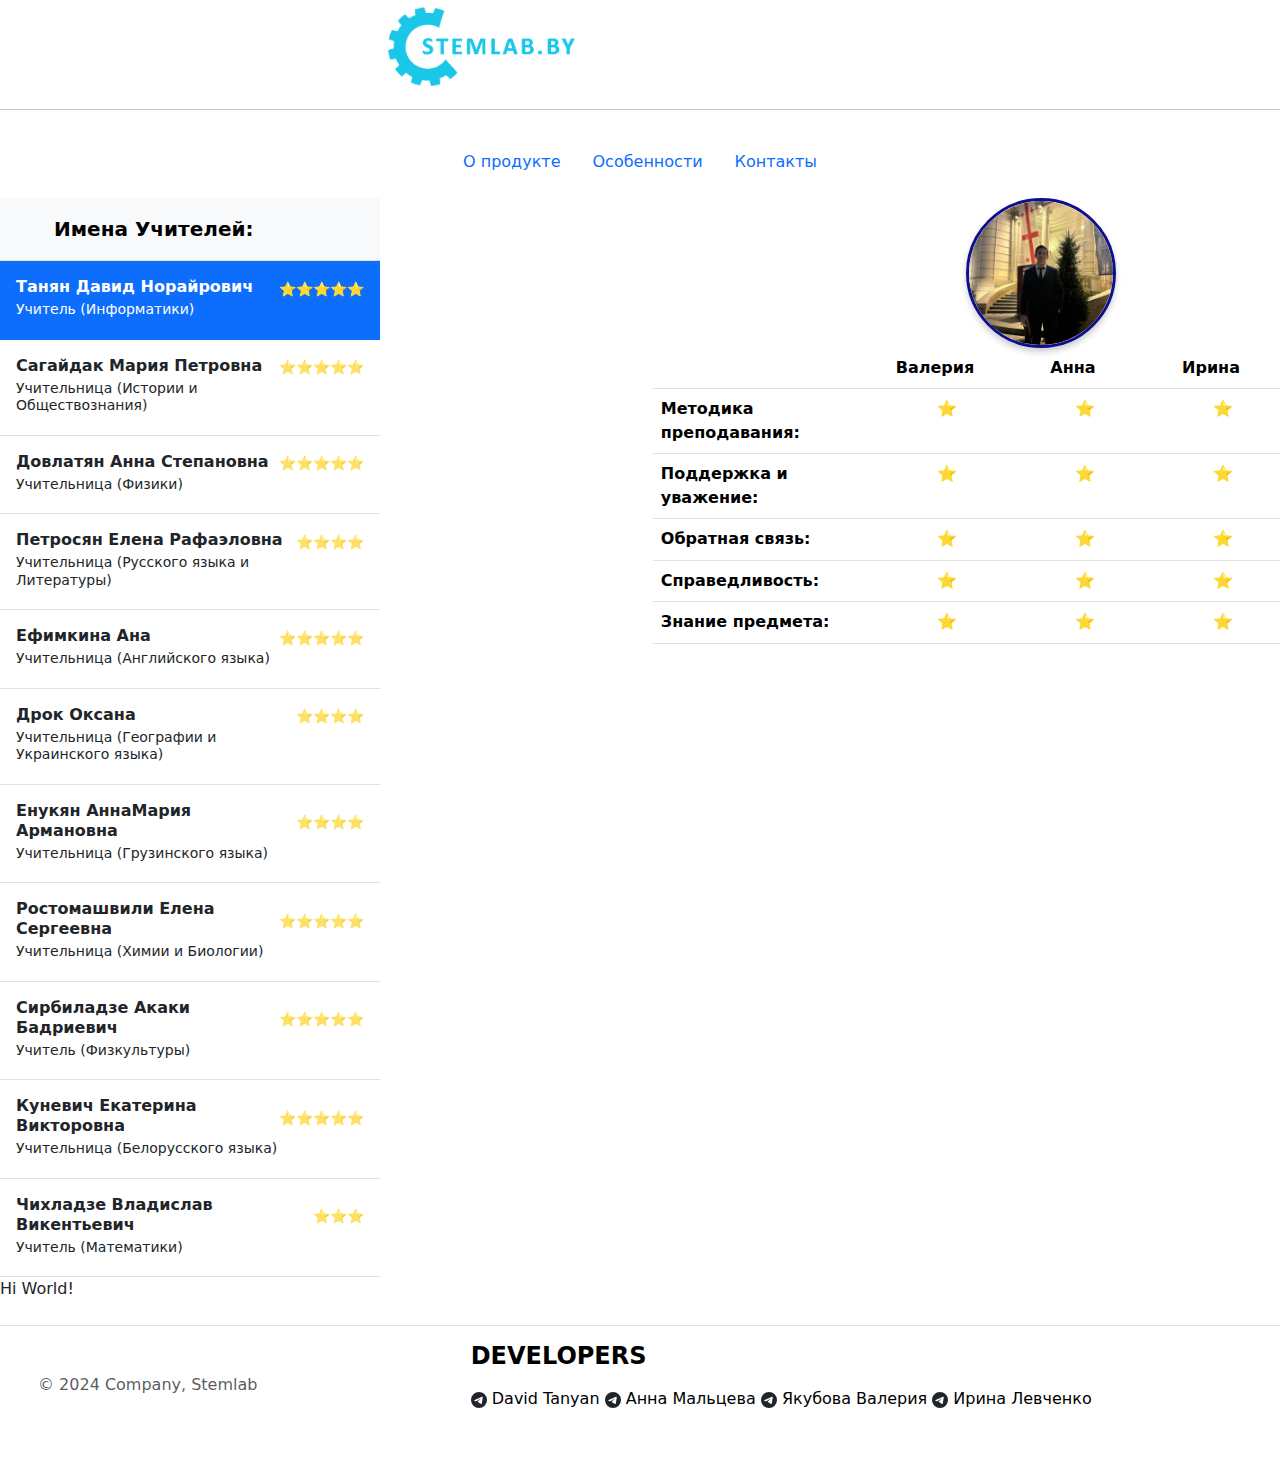
<file: index.html>
<!DOCTYPE html>
<html lang="en">
<head>
  <meta charset="UTF-8">
  <meta name="viewport" content="width=device-width, initial-scale=1.0">
  <link rel="icon" type="image/x-icon" href="stem.ico">
  <link rel="stylesheet" href="style.css">
  <link href="https://cdn.jsdelivr.net/npm/bootstrap@5.3.3/dist/css/bootstrap.min.css" rel="stylesheet" integrity="sha384-QWTKZyjpPEjISv5WaRU9OFeRpok6YctnYmDr5pNlyT2bRjXh0JMhjY6hW+ALEwIH" crossorigin="anonymous">
  <script src="https://cdn.jsdelivr.net/npm/bootstrap@5.3.3/dist/js/bootstrap.bundle.min.js" integrity="sha384-YvpcrYf0tY3lHB60NNkmXc5s9fDVZLESaAA55NDzOxhy9GkcIdslK1eN7N6jIeHz" crossorigin="anonymous"></script>
  <title>Home</title>
</head>
<body>
  <script src="header.js"></script>
<main>
<div class="blockmain">

<!-- Начало -->
 <!-- 
  Якубова Валерия Евгеньевнае
   -->
  <div class="leftblock">

    <div class="d-flex flex-column align-items-stretch flex-shrink-0 bg-body-tertiary" style="width: 380px;">
      <a href="#" class="d-flex align-items-center flex-shrink-0 p-3 link-body-emphasis text-decoration-none border-bottom">
        <svg class="bi pe-none me-2" width="30" height="24"><use xlink:href="#bootstrap"></use></svg>
        <span class="fs-5 fw-semibold">Имена Учителей:</span>
      </a>
      <div class="list-group list-group-flush border-bottom scrollarea">
        <a href="tanyan.html" class="list-group-item list-group-item-action active py-3 lh-sm" aria-current="true">
          <div class="d-flex w-100 align-items-center justify-content-between">
            <strong class="mb-1"> Танян Давид Норайрович</strong>
            <small>⭐⭐⭐⭐⭐</small>
          </div>
          <div class="col-10 mb-1 small">Учитель (Информатики)</div>
        </a>
        <a href="sagaidak.html" class="list-group-item list-group-item-action py-3 lh-sm">
          <div class="d-flex w-100 align-items-center justify-content-between">
            <strong class="mb-1">Сагайдак Мария Петровна</strong>
            <small class="text-body-secondary">⭐⭐⭐⭐⭐</small>
          </div>
          <div class="col-10 mb-1 small">Учительница (Истории и Обществознания) </div>
        </a>
        <a href="dovlatyan.html" class="list-group-item list-group-item-action py-3 lh-sm">
          <div class="d-flex w-100 align-items-center justify-content-between">
            <strong class="mb-1">Довлатян Анна Степановна</strong>
            <small class="text-body-secondary">⭐⭐⭐⭐⭐</small>
          </div>
          <div class="col-10 mb-1 small">Учительница (Физики)</div>
        </a>
        <a href="rafaelovna.html" class="list-group-item list-group-item-action py-3 lh-sm" aria-current="true">
          <div class="d-flex w-100 align-items-center justify-content-between">
            <strong class="mb-1"> Петросян Елена Рафаэловна</strong>
            <small class="text-body-secondary">⭐⭐⭐⭐</small>
          </div>
          <div class="col-10 mb-1 small">Учительница (Русского языка и Литературы)</div>
        </a>
        <a href="efimkina.html" class="list-group-item list-group-item-action py-3 lh-sm">
          <div class="d-flex w-100 align-items-center justify-content-between">
            <strong class="mb-1">Ефимкина Ана </strong>
            <small class="text-body-secondary">⭐⭐⭐⭐⭐</small>
          </div>
          <div class="col-10 mb-1 small">Учительница (Английского языка)</div>
        </a>
        <a href="drok.html" class="list-group-item list-group-item-action py-3 lh-sm">
          <div class="d-flex w-100 align-items-center justify-content-between">
            <strong class="mb-1">Дрок Оксана</strong>
            <small class="text-body-secondary">⭐⭐⭐⭐</small>
          </div>
          <div class="col-10 mb-1 small">Учительница (Географии и Украинского языка)</div>
        </a>
        <a href="enukyan.html" class="list-group-item list-group-item-action py-3 lh-sm">
          <div class="d-flex w-100 align-items-center justify-content-between">
            <strong class="mb-1">Енукян АннаМария Армановна</strong>
            <small class="text-body-secondary">⭐⭐⭐⭐</small>
          </div>
          <div class="col-10 mb-1 small">Учительница (Грузинского языка)</div>
        </a>
        <a href="rostomishvili.html" class="list-group-item list-group-item-action py-3 lh-sm">
          <div class="d-flex w-100 align-items-center justify-content-between">
            <strong class="mb-1">Ростомашвили Елена Сергеевна</strong>
            <small class="text-body-secondary">⭐⭐⭐⭐⭐</small>
          </div>
          <div class="col-10 mb-1 small">Учительница (Химии и Биологии)</div>
        </a>

        <a href="akaki.html" class="list-group-item list-group-item-action py-3 lh-sm">
          <div class="d-flex w-100 align-items-center justify-content-between">
            <strong class="mb-1">Сирбиладзе Акаки Бадриевич</strong>
            <small class="text-body-secondary">⭐⭐⭐⭐⭐</small>
          </div>
          <div class="col-10 mb-1 small">Учитель (Физкультуры)</div>
        </a>

        <a href="kunivich.html" class="list-group-item list-group-item-action py-3 lh-sm">
          <div class="d-flex w-100 align-items-center justify-content-between">
            <strong class="mb-1">Куневич Екатерина Викторовна</strong>
            <small class="text-body-secondary">⭐⭐⭐⭐⭐</small>
          </div>
          <div class="col-10 mb-1 small">Учительница (Белорусского языка)</div>
        </a>

        <a href="chixladze.html" class="list-group-item list-group-item-action py-3 lh-sm">
          <div class="d-flex w-100 align-items-center justify-content-between">
            <strong class="mb-1">Чихладзе Владислав Викентьевич</strong>
            <small class="text-body-secondary">⭐⭐⭐</small>
          </div>
          <div class="col-10 mb-1 small">Учитель (Математики)</div>
        </a>


        
      </div>
    </div>

  </div>

<!-- Конец -->

  <div class="rightblock">
<img class="fototecher" src="Teachers_foto/david.jpg" alt="Teacher">
<div class="table-responsive">
  <table class="table text-center">
    <thead>
      <tr>
        <th style="width: 34%;"></th>
        <th style="width: 22%;">Валерия</th>
        <th style="width: 22%;">Анна</th>
        <th style="width: 22%;">
          Ирина
        </th>
      </tr>
    </thead>
    <tbody>
      <tr>
        <th scope="row" class="text-start">Методика преподавания:</th>
        <td><svg class="bi" width="24" height="24"><use xlink:href="#check"></use></svg>⭐</td>
        <td><svg class="bi" width="24" height="24"><use xlink:href="#check"></use></svg>⭐</td>
        <td><svg class="bi" width="24" height="24"><use xlink:href="#check"></use></svg>⭐</td>
      </tr>
      <tr>
        <th scope="row" class="text-start">Поддержка и уважение:</th>
        <td><svg class="bi" width="24" height="24"><use xlink:href="#check"></use></svg>⭐</td>
        <td><svg class="bi" width="24" height="24"><use xlink:href="#check"></use></svg>⭐</td>
        <td><svg class="bi" width="24" height="24"><use xlink:href="#check"></use></svg>⭐</td>
      </tr>
      <tr>
        <th scope="row" class="text-start">Обратная связь:</th>
        <td><svg class="bi" width="24" height="24"><use xlink:href="#check"></use></svg>⭐</td>
        <td><svg class="bi" width="24" height="24"><use xlink:href="#check"></use></svg>⭐</td>
        <td><svg class="bi" width="24" height="24"><use xlink:href="#check"></use></svg>⭐</td>
      </tr>
      <tr>
        <th scope="row" class="text-start">Справедливость:</th>
        <td><svg class="bi" width="24" height="24"><use xlink:href="#check"></use></svg>⭐</td>
        <td><svg class="bi" width="24" height="24"><use xlink:href="#check"></use></svg>⭐</td>
        <td><svg class="bi" width="24" height="24"><use xlink:href="#check"></use></svg>⭐</td>
      </tr>
      <tr>
        <th scope="row" class="text-start">Знание предмета:</th>
        <td><svg class="bi" width="24" height="24"><use xlink:href="#check"></use></svg>⭐</td>
        <td><svg class="bi" width="24" height="24"><use xlink:href="#check"></use></svg>⭐</td>
        <td><svg class="bi" width="24" height="24"><use xlink:href="#check"></use></svg>⭐</td>
      </tr>



    
    </tbody>
  </table>
</div>
</div>
</div>

</main>
<script src="JS/footer.js"></script>
</body>
</html>
</file>
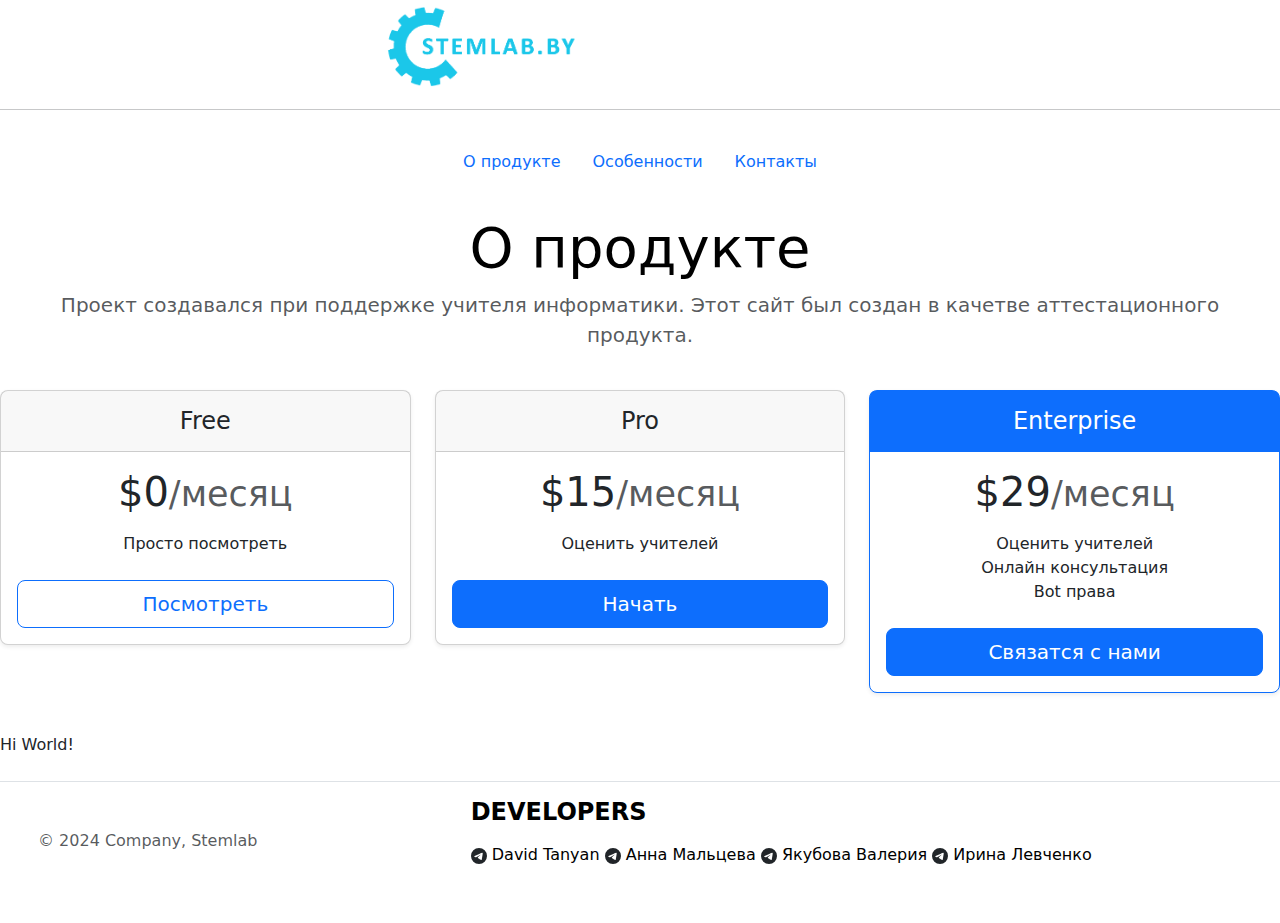
<file: about_site.html>
<!DOCTYPE html>
<html lang="en">
<head>
  <meta charset="UTF-8">
  <meta name="viewport" content="width=device-width, initial-scale=1.0">
  <link rel="icon" type="image/x-icon" href="/stem.ico">
  <link rel="stylesheet" href="style.css">
  <link href="https://cdn.jsdelivr.net/npm/bootstrap@5.3.3/dist/css/bootstrap.min.css" rel="stylesheet" integrity="sha384-QWTKZyjpPEjISv5WaRU9OFeRpok6YctnYmDr5pNlyT2bRjXh0JMhjY6hW+ALEwIH" crossorigin="anonymous">
  <script src="https://cdn.jsdelivr.net/npm/bootstrap@5.3.3/dist/js/bootstrap.bundle.min.js" integrity="sha384-YvpcrYf0tY3lHB60NNkmXc5s9fDVZLESaAA55NDzOxhy9GkcIdslK1eN7N6jIeHz" crossorigin="anonymous"></script>
  <title>About</title>
</head>
<body>

   <script src="header.js"></script>
  <main>
    <div class="pricing-header p-3 pb-md-4 mx-auto text-center">
      <h1 class="display-4 fw-normal text-body-emphasis">О продукте</h1>
      <p class="fs-5 text-body-secondary">Проект создавался при поддержке учителя информатики. Этот сайт был создан в качетве аттестационного продукта. </p>
    </div>
    <div class="row row-cols-1 row-cols-md-3 mb-3 text-center">
      <div class="col">
        <div class="card mb-4 rounded-3 shadow-sm">
          <div class="card-header py-3">
            <h4 class="my-0 fw-normal">Free</h4>
          </div>
          <div class="card-body">
            <h1 class="card-title pricing-card-title">$0<small class="text-body-secondary fw-light">/месяц</small></h1>
            <ul class="list-unstyled mt-3 mb-4">
              <li>Просто посмотреть</li>
            </ul>
            <a href="index.html" type="button" class="w-100 btn btn-lg btn-outline-primary">Посмотреть</a>
          </div>
        </div>
      </div>
      <div class="col">
        <div class="card mb-4 rounded-3 shadow-sm">
          <div class="card-header py-3">
            <h4 class="my-0 fw-normal">Pro</h4>
          </div>
          <div class="card-body">
            <h1 class="card-title pricing-card-title">$15<small class="text-body-secondary fw-light">/месяц</small></h1>
            <ul class="list-unstyled mt-3 mb-4">
              <li>Оценить учителей</li>
            </ul>
            <a href="error.html" type="button" class="w-100 btn btn-lg btn-primary">Начать</a>
          </div>
        </div>
      </div>
      <div class="col">
        <div class="card mb-4 rounded-3 shadow-sm border-primary">
          <div class="card-header py-3 text-bg-primary border-primary">
            <h4 class="my-0 fw-normal">Enterprise</h4>
          </div>
          <div class="card-body">
            <h1 class="card-title pricing-card-title">$29<small class="text-body-secondary fw-light">/месяц</small></h1>
            <ul class="list-unstyled mt-3 mb-4">
              <li>Оценить учителей</li>
              <li>Онлайн консультация</li>
              <li>Bot права</li>
            </ul>
            <a href="error.html" type="button" class="w-100 btn btn-lg btn-primary">Связатся с нами</a>
          </div>
        </div>
      </div>
    </div>
  
    
  </main>
  <script src="JS/footer.js"></script>
</body>
</html>
</file>
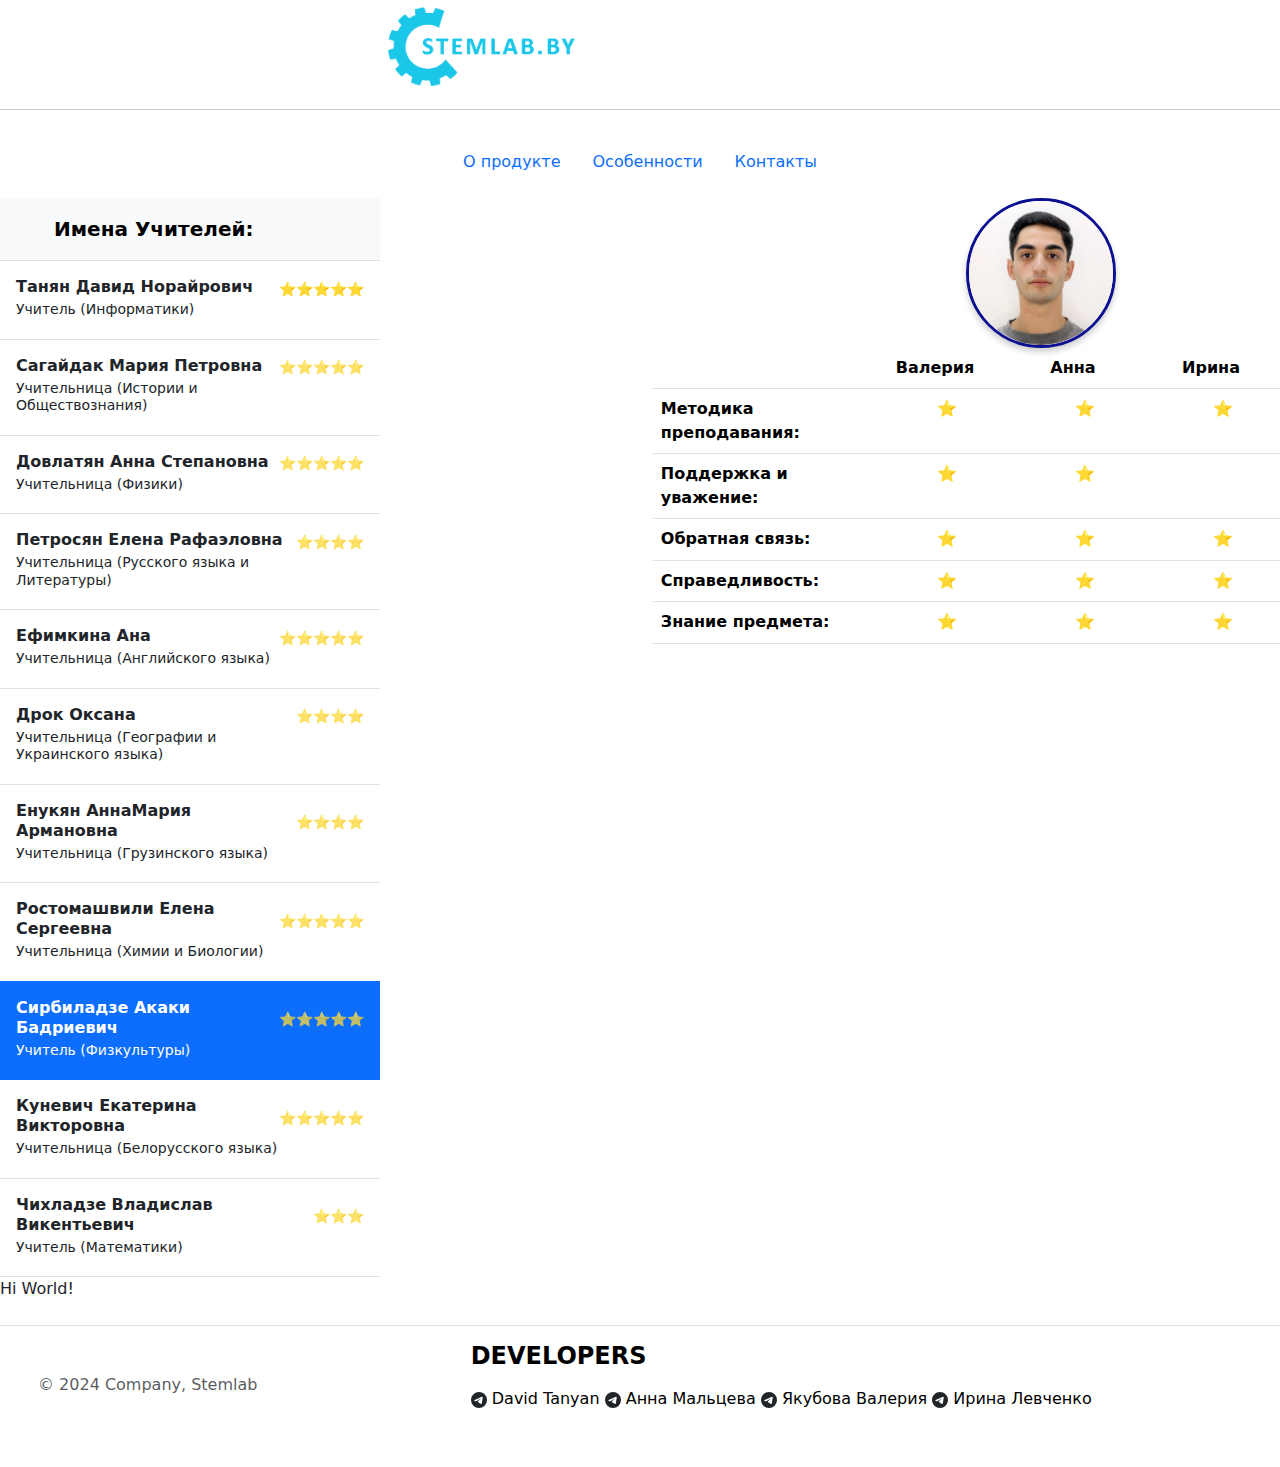
<file: akaki.html>
<!DOCTYPE html>
<html lang="en">
<head>
  <meta charset="UTF-8">
  <meta name="viewport" content="width=device-width, initial-scale=1.0">
  <link rel="icon" type="image/x-icon" href="stem.ico">
  <link rel="stylesheet" href="style.css">
  <link href="https://cdn.jsdelivr.net/npm/bootstrap@5.3.3/dist/css/bootstrap.min.css" rel="stylesheet" integrity="sha384-QWTKZyjpPEjISv5WaRU9OFeRpok6YctnYmDr5pNlyT2bRjXh0JMhjY6hW+ALEwIH" crossorigin="anonymous">
  <script src="https://cdn.jsdelivr.net/npm/bootstrap@5.3.3/dist/js/bootstrap.bundle.min.js" integrity="sha384-YvpcrYf0tY3lHB60NNkmXc5s9fDVZLESaAA55NDzOxhy9GkcIdslK1eN7N6jIeHz" crossorigin="anonymous"></script>
  <title>Home</title>
</head>
<body>
  <script src="header.js"></script>
<main>
<div class="blockmain">
   
<!-- Начало -->
   <!-- 
  Якубова Валерия Евгеньевнае
   -->

<div class="leftblock">

  <div class="d-flex flex-column align-items-stretch flex-shrink-0 bg-body-tertiary" style="width: 380px;">
    <a href="#" class="d-flex align-items-center flex-shrink-0 p-3 link-body-emphasis text-decoration-none border-bottom">
      <svg class="bi pe-none me-2" width="30" height="24"><use xlink:href="#bootstrap"></use></svg>
      <span class="fs-5 fw-semibold">Имена Учителей:</span>
    </a>
    <div class="list-group list-group-flush border-bottom scrollarea">
      <a href="index.html" class="list-group-item list-group-item-action  py-3 lh-sm" aria-current="true">
        <div class="d-flex w-100 align-items-center justify-content-between">
          <strong class="mb-1"> Танян Давид Норайрович</strong>
          <small>⭐⭐⭐⭐⭐</small>
        </div>
        <div class="col-10 mb-1 small">Учитель (Информатики)</div>
      </a>
      <a href="sagaidak.html" class="list-group-item list-group-item-action py-3 lh-sm">
        <div class="d-flex w-100 align-items-center justify-content-between">
          <strong class="mb-1">Сагайдак Мария Петровна</strong>
          <small class="text-body-secondary">⭐⭐⭐⭐⭐</small>
        </div>
        <div class="col-10 mb-1 small">Учительница (Истории и Обществознания) </div>
      </a>
      <a href="dovlatyan.html" class="list-group-item list-group-item-action py-3 lh-sm">
        <div class="d-flex w-100 align-items-center justify-content-between">
          <strong class="mb-1">Довлатян Анна Степановна</strong>
          <small class="text-body-secondary">⭐⭐⭐⭐⭐</small>
        </div>
        <div class="col-10 mb-1 small">Учительница (Физики)</div>
      </a>
      <a href="rafaelovna.html" class="list-group-item list-group-item-action py-3 lh-sm" aria-current="true">
        <div class="d-flex w-100 align-items-center justify-content-between">
          <strong class="mb-1"> Петросян Елена Рафаэловна</strong>
          <small class="text-body-secondary">⭐⭐⭐⭐</small>
        </div>
        <div class="col-10 mb-1 small">Учительница (Русского языка и Литературы)</div>
      </a>
      <a href="efimkina.html" class="list-group-item list-group-item-action py-3 lh-sm">
        <div class="d-flex w-100 align-items-center justify-content-between">
          <strong class="mb-1">Ефимкина Ана </strong>
          <small class="text-body-secondary">⭐⭐⭐⭐⭐</small>
        </div>
        <div class="col-10 mb-1 small">Учительница (Английского языка)</div>
      </a>
      <a href="drok.html" class="list-group-item list-group-item-action py-3 lh-sm">
        <div class="d-flex w-100 align-items-center justify-content-between">
          <strong class="mb-1">Дрок Оксана</strong>
          <small class="text-body-secondary">⭐⭐⭐⭐</small>
        </div>
        <div class="col-10 mb-1 small">Учительница (Географии и Украинского языка)</div>
      </a>
      <a href="enukyan.html" class="list-group-item list-group-item-action py-3 lh-sm">
        <div class="d-flex w-100 align-items-center justify-content-between">
          <strong class="mb-1">Енукян АннаМария Армановна</strong>
          <small class="text-body-secondary">⭐⭐⭐⭐</small>
        </div>
        <div class="col-10 mb-1 small">Учительница (Грузинского языка)</div>
      </a>
      <a href="rostomishvili.html" class="list-group-item list-group-item-action py-3 lh-sm">
        <div class="d-flex w-100 align-items-center justify-content-between">
          <strong class="mb-1">Ростомашвили Елена Сергеевна</strong>
          <small class="text-body-secondary">⭐⭐⭐⭐⭐</small>
        </div>
        <div class="col-10 mb-1 small">Учительница (Химии и Биологии)</div>
      </a>

      <a href="akaki.html" class="list-group-item list-group-item-action py-3 active lh-sm">
        <div class="d-flex w-100 align-items-center justify-content-between">
          <strong class="mb-1">Сирбиладзе Акаки Бадриевич</strong>
          <small class="text-body-secondary">⭐⭐⭐⭐⭐</small>
        </div>
        <div class="col-10 mb-1 small">Учитель (Физкультуры)</div>
      </a>

      <a href="kunivich.html" class="list-group-item list-group-item-action py-3 lh-sm">
        <div class="d-flex w-100 align-items-center justify-content-between">
          <strong class="mb-1">Куневич Екатерина Викторовна</strong>
          <small class="text-body-secondary">⭐⭐⭐⭐⭐</small>
        </div>
        <div class="col-10 mb-1 small">Учительница (Белорусского языка)</div>
      </a>

      <a href="chixladze.html" class="list-group-item list-group-item-action py-3 lh-sm">
        <div class="d-flex w-100 align-items-center justify-content-between">
          <strong class="mb-1">Чихладзе Владислав Викентьевич</strong>
          <small class="text-body-secondary">⭐⭐⭐</small>
        </div>
        <div class="col-10 mb-1 small">Учитель (Математики)</div>
      </a>


      
    </div>
  </div>

</div>

<!-- Конец -->
  <div class="rightblock">
<img class="fototecher" src="../Teachers_foto/akaki.jpg" alt="Teacher">
<div class="table-responsive">
  <table class="table text-center">
    <thead>
      <tr>
        <th style="width: 34%;"></th>
        <th style="width: 22%;">Валерия</th>
        <th style="width: 22%;">Анна</th>
        <th style="width: 22%;">
          Ирина
        </th>
      </tr>
    </thead>
    <tbody>
      <tr>
        <th scope="row" class="text-start">Методика преподавания:</th>
        <td><svg class="bi" width="24" height="24"><use xlink:href="#check"></use></svg>⭐</td>
        <td><svg class="bi" width="24" height="24"><use xlink:href="#check"></use></svg>⭐</td>
        <td><svg class="bi" width="24" height="24"><use xlink:href="#check"></use></svg>⭐</td>
      </tr>
      <tr>
        <th scope="row" class="text-start">Поддержка и уважение:</th>
        <td><svg class="bi" width="24" height="24"><use xlink:href="#check"></use></svg>⭐</td>
        <td><svg class="bi" width="24" height="24"><use xlink:href="#check"></use></svg>⭐</td>
        <td><svg class="bi" width="24" height="24"><use xlink:href="#check"></use></svg></td>
      </tr>
      <tr>
        <th scope="row" class="text-start">Обратная связь:</th>
        <td><svg class="bi" width="24" height="24"><use xlink:href="#check"></use></svg>⭐</td>
        <td><svg class="bi" width="24" height="24"><use xlink:href="#check"></use></svg>⭐</td>
        <td><svg class="bi" width="24" height="24"><use xlink:href="#check"></use></svg>⭐</td>
      </tr>
      <tr>
        <th scope="row" class="text-start">Справедливость:</th>
        <td><svg class="bi" width="24" height="24"><use xlink:href="#check"></use></svg>⭐</td>
        <td><svg class="bi" width="24" height="24"><use xlink:href="#check"></use></svg>⭐</td>
        <td><svg class="bi" width="24" height="24"><use xlink:href="#check"></use></svg>⭐</td>
      </tr>
      <tr>
        <th scope="row" class="text-start">Знание предмета:</th>
        <td><svg class="bi" width="24" height="24"><use xlink:href="#check"></use></svg>⭐</td>
        <td><svg class="bi" width="24" height="24"><use xlink:href="#check"></use></svg>⭐</td>
        <td><svg class="bi" width="24" height="24"><use xlink:href="#check"></use></svg>⭐</td>
      </tr>



    
    </tbody>
  </table>
</div>
</div>
</div>

</main>
    <script src="JS/footer.js"></script>
</body>
</html>
</file>
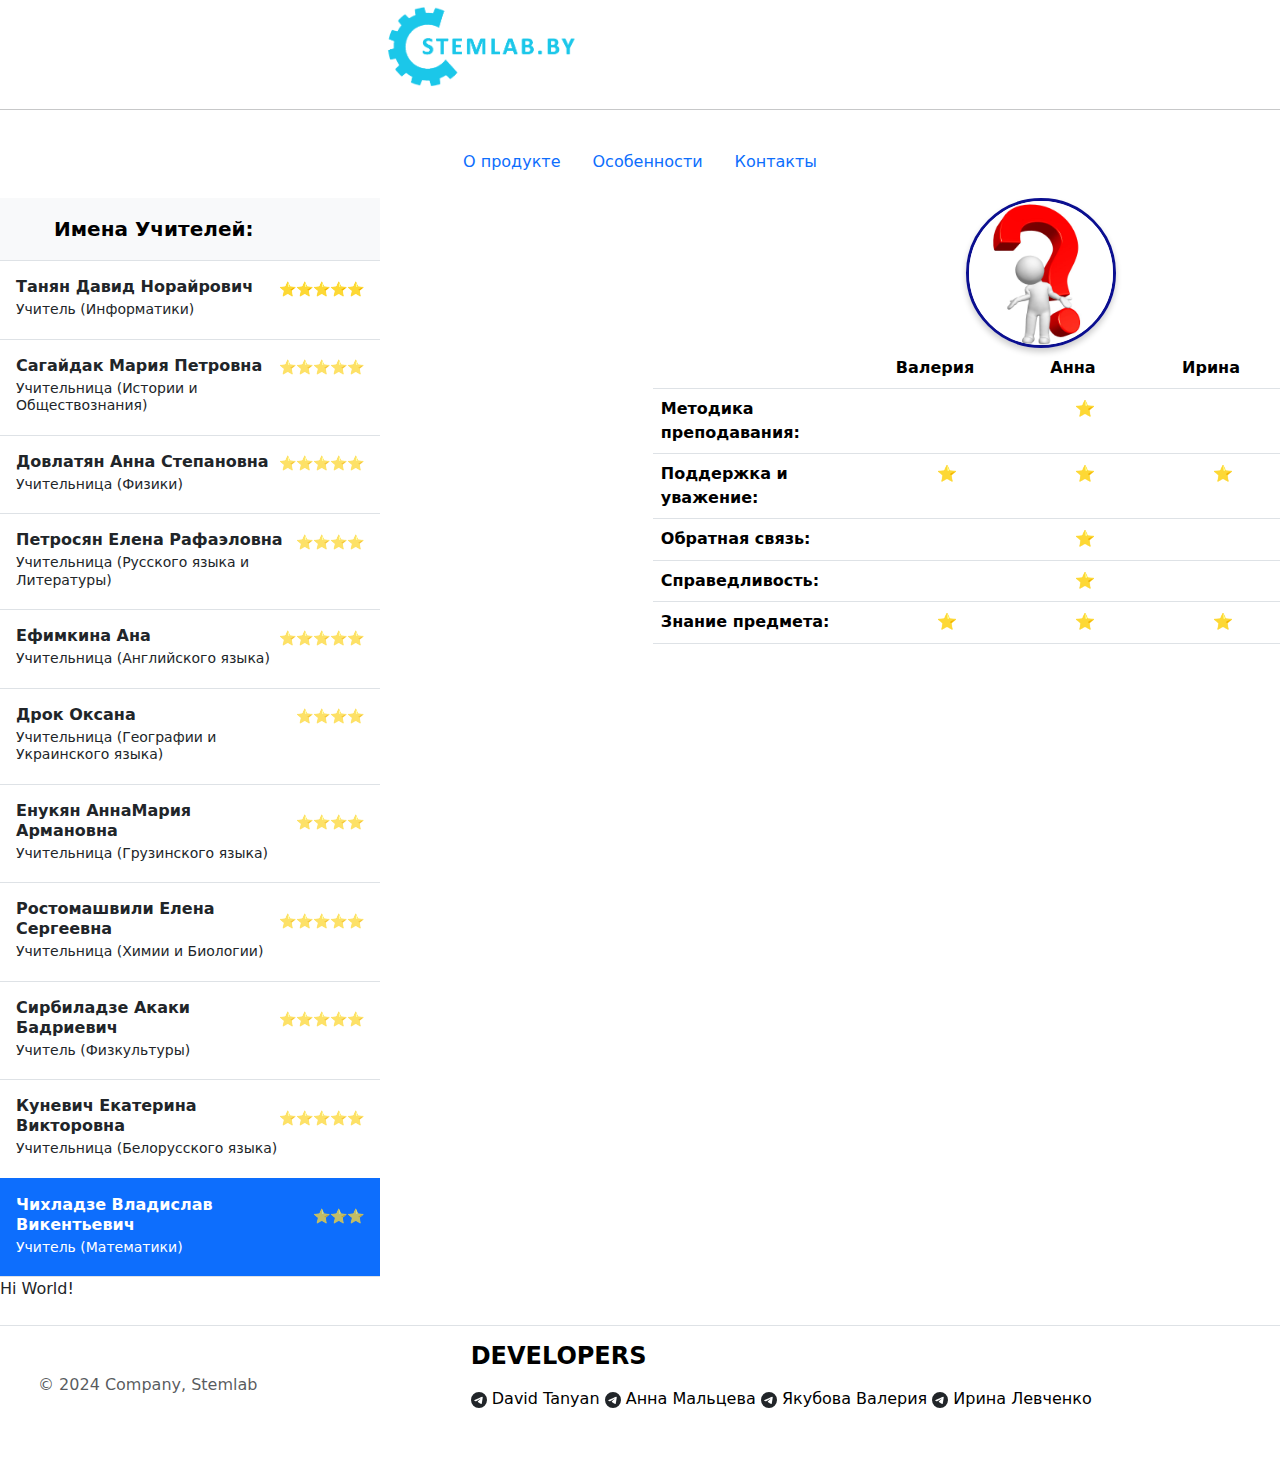
<file: chixladze.html>
<!DOCTYPE html>
<html lang="en">
<head>
  <meta charset="UTF-8">
  <meta name="viewport" content="width=device-width, initial-scale=1.0">
  <link rel="icon" type="image/x-icon" href="stem.ico">
  <link rel="stylesheet" href="style.css">
  <link href="https://cdn.jsdelivr.net/npm/bootstrap@5.3.3/dist/css/bootstrap.min.css" rel="stylesheet" integrity="sha384-QWTKZyjpPEjISv5WaRU9OFeRpok6YctnYmDr5pNlyT2bRjXh0JMhjY6hW+ALEwIH" crossorigin="anonymous">
  <script src="https://cdn.jsdelivr.net/npm/bootstrap@5.3.3/dist/js/bootstrap.bundle.min.js" integrity="sha384-YvpcrYf0tY3lHB60NNkmXc5s9fDVZLESaAA55NDzOxhy9GkcIdslK1eN7N6jIeHz" crossorigin="anonymous"></script>
  <title>Home</title>
</head>
<body>
  <script src="header.js"></script>
<main>
<div class="blockmain">
   
<!-- Начало -->
 <!-- 
  Якубова Валерия Евгеньевнае
   -->
<div class="leftblock">

  <div class="d-flex flex-column align-items-stretch flex-shrink-0 bg-body-tertiary" style="width: 380px;">
    <a href="#" class="d-flex align-items-center flex-shrink-0 p-3 link-body-emphasis text-decoration-none border-bottom">
      <svg class="bi pe-none me-2" width="30" height="24"><use xlink:href="#bootstrap"></use></svg>
      <span class="fs-5 fw-semibold">Имена Учителей:</span>
    </a>
    <div class="list-group list-group-flush border-bottom scrollarea">
      <a href="index.html" class="list-group-item list-group-item-action  py-3 lh-sm" aria-current="true">
        <div class="d-flex w-100 align-items-center justify-content-between">
          <strong class="mb-1"> Танян Давид Норайрович</strong>
          <small>⭐⭐⭐⭐⭐</small>
        </div>
        <div class="col-10 mb-1 small">Учитель (Информатики)</div>
      </a>
      <a href="sagaidak.html" class="list-group-item list-group-item-action  py-3 lh-sm">
        <div class="d-flex w-100 align-items-center justify-content-between">
          <strong class="mb-1">Сагайдак Мария Петровна</strong>
          <small class="text-body-secondary">⭐⭐⭐⭐⭐</small>
        </div>
        <div class="col-10 mb-1 small">Учительница (Истории и Обществознания) </div>
      </a>
      <a href="dovlatyan.html" class="list-group-item list-group-item-action py-3 lh-sm">
        <div class="d-flex w-100 align-items-center justify-content-between">
          <strong class="mb-1">Довлатян Анна Степановна</strong>
          <small class="text-body-secondary">⭐⭐⭐⭐⭐</small>
        </div>
        <div class="col-10 mb-1 small">Учительница (Физики)</div>
      </a>
      <a href="rafaelovna.html" class="list-group-item list-group-item-action py-3 lh-sm" aria-current="true">
        <div class="d-flex w-100 align-items-center justify-content-between">
          <strong class="mb-1"> Петросян Елена Рафаэловна</strong>
          <small class="text-body-secondary">⭐⭐⭐⭐</small>
        </div>
        <div class="col-10 mb-1 small">Учительница (Русского языка и Литературы)</div>
      </a>
      <a href="efimkina.html" class="list-group-item list-group-item-action py-3 lh-sm">
        <div class="d-flex w-100 align-items-center justify-content-between">
          <strong class="mb-1">Ефимкина Ана </strong>
          <small class="text-body-secondary">⭐⭐⭐⭐⭐</small>
        </div>
        <div class="col-10 mb-1 small">Учительница (Английского языка)</div>
      </a>
      <a href="drok.html" class="list-group-item list-group-item-action py-3 lh-sm">
        <div class="d-flex w-100 align-items-center justify-content-between">
          <strong class="mb-1">Дрок Оксана</strong>
          <small class="text-body-secondary">⭐⭐⭐⭐</small>
        </div>
        <div class="col-10 mb-1 small">Учительница (Географии и Украинского языка)</div>
      </a>
      <a href="enukyan.html" class="list-group-item list-group-item-action py-3 lh-sm">
        <div class="d-flex w-100 align-items-center justify-content-between">
          <strong class="mb-1">Енукян АннаМария Армановна</strong>
          <small class="text-body-secondary">⭐⭐⭐⭐</small>
        </div>
        <div class="col-10 mb-1 small">Учительница (Грузинского языка)</div>
      </a>
      <a href="rostomishvili.html" class="list-group-item list-group-item-action py-3 lh-sm">
        <div class="d-flex w-100 align-items-center justify-content-between">
          <strong class="mb-1">Ростомашвили Елена Сергеевна</strong>
          <small class="text-body-secondary">⭐⭐⭐⭐⭐</small>
        </div>
        <div class="col-10 mb-1 small">Учительница (Химии и Биологии)</div>
      </a>

      <a href="akaki.html" class="list-group-item list-group-item-action py-3 lh-sm">
        <div class="d-flex w-100 align-items-center justify-content-between">
          <strong class="mb-1">Сирбиладзе Акаки Бадриевич</strong>
          <small class="text-body-secondary">⭐⭐⭐⭐⭐</small>
        </div>
        <div class="col-10 mb-1 small">Учитель (Физкультуры)</div>
      </a>

      <a href="kunivich.html" class="list-group-item list-group-item-action py-3 lh-sm">
        <div class="d-flex w-100 align-items-center justify-content-between">
          <strong class="mb-1">Куневич Екатерина Викторовна</strong>
          <small class="text-body-secondary">⭐⭐⭐⭐⭐</small>
        </div>
        <div class="col-10 mb-1 small">Учительница (Белорусского языка)</div>
      </a>

      <a href="chixladze.html" class="list-group-item list-group-item-action active py-3 lh-sm">
        <div class="d-flex w-100 align-items-center justify-content-between">
          <strong class="mb-1">Чихладзе Владислав Викентьевич</strong>
          <small class="text-body-secondary">⭐⭐⭐</small>
        </div>
        <div class="col-10 mb-1 small">Учитель (Математики)</div>
      </a>


      
    </div>
  </div>

</div>

<!-- Конец -->
  <div class="rightblock">
<img class="fototecher" src="Teachers_foto/vopros.jpg" alt="Teacher">
<div class="table-responsive">
  <table class="table text-center">
    <thead>
      <tr>
        <th style="width: 34%;"></th>
        <th style="width: 22%;">Валерия</th>
        <th style="width: 22%;">Анна</th>
        <th style="width: 22%;">
          Ирина
        </th>
      </tr>
    </thead>
    <tbody>
      <tr>
        <th scope="row" class="text-start">Методика преподавания:</th>
        <td><svg class="bi" width="24" height="24"><use xlink:href="#check"></use></svg></td>
        <td><svg class="bi" width="24" height="24"><use xlink:href="#check"></use></svg>⭐</td>
        <td><svg class="bi" width="24" height="24"><use xlink:href="#check"></use></svg></td>
      </tr>
      <tr>
        <th scope="row" class="text-start">Поддержка и уважение:</th>
        <td><svg class="bi" width="24" height="24"><use xlink:href="#check"></use></svg>⭐</td>
        <td><svg class="bi" width="24" height="24"><use xlink:href="#check"></use></svg>⭐</td>
        <td><svg class="bi" width="24" height="24"><use xlink:href="#check"></use></svg>⭐</td>
      </tr>
      <tr>
        <th scope="row" class="text-start">Обратная связь:</th>
        <td><svg class="bi" width="24" height="24"><use xlink:href="#check"></use></svg></td>
        <td><svg class="bi" width="24" height="24"><use xlink:href="#check"></use></svg>⭐</td>
        <td><svg class="bi" width="24" height="24"><use xlink:href="#check"></use></svg></td>
      </tr>
      <tr>
        <th scope="row" class="text-start">Справедливость:</th>
        <td><svg class="bi" width="24" height="24"><use xlink:href="#check"></use></svg></td>
        <td><svg class="bi" width="24" height="24"><use xlink:href="#check"></use></svg>⭐</td>
        <td><svg class="bi" width="24" height="24"><use xlink:href="#check"></use></svg></td>
      </tr>
      <tr>
        <th scope="row" class="text-start">Знание предмета:</th>
        <td><svg class="bi" width="24" height="24"><use xlink:href="#check"></use></svg>⭐</td>
        <td><svg class="bi" width="24" height="24"><use xlink:href="#check"></use></svg>⭐</td>
        <td><svg class="bi" width="24" height="24"><use xlink:href="#check"></use></svg>⭐</td>
      </tr>



    
    </tbody>
  </table>
</div>
</div>
</div>

</main>
<script src="JS/footer.js"></script>
</body>
</html>
</file>
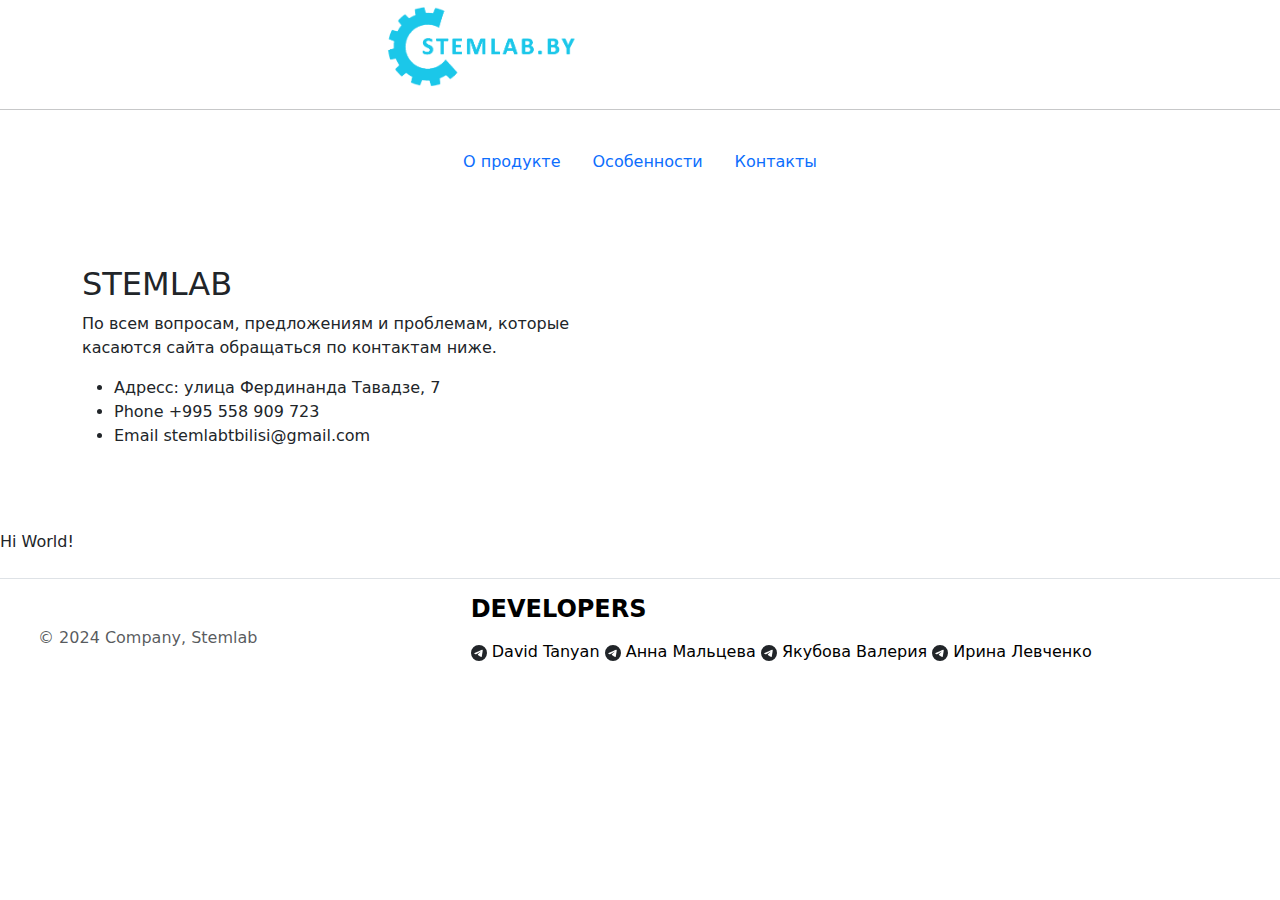
<file: contact.html>
<!DOCTYPE html>
<html lang="en">
<head>
  <meta charset="UTF-8">
  <meta name="viewport" content="width=device-width, initial-scale=1.0">
  <link rel="icon" type="image/x-icon" href="/stem.ico">
  <link rel="stylesheet" href="style.css">
  <link href="https://cdn.jsdelivr.net/npm/bootstrap@5.3.3/dist/css/bootstrap.min.css" rel="stylesheet" integrity="sha384-QWTKZyjpPEjISv5WaRU9OFeRpok6YctnYmDr5pNlyT2bRjXh0JMhjY6hW+ALEwIH" crossorigin="anonymous">
  <script src="https://cdn.jsdelivr.net/npm/bootstrap@5.3.3/dist/js/bootstrap.bundle.min.js" integrity="sha384-YvpcrYf0tY3lHB60NNkmXc5s9fDVZLESaAA55NDzOxhy9GkcIdslK1eN7N6jIeHz" crossorigin="anonymous"></script>
  <title>Contact</title>
</head>
<body>
    <!-- 
  Ирина Левченко
  Якубова Валерия Евгеньевна
  Мальцевой Анне Романовне
   -->
   <script src="header.js"></script>
<main>
  <div class="contact-page section">
    <div class="container">
      <div class="row">
        <div class="col-lg-6 align-self-center">
          <div class="left-text">
            <div class="section-heading">

              <h2>STEMLAB</h2>
            </div>
            <p>По всем вопросам, предложениям и проблемам, которые касаются сайта обращаться по контактам ниже.</p>
            <ul>
              <li><span>Адресс:</span>  улица Фердинанда Тавадзе, 7</li>
              <li><span>Phone</span> +995 558 909 723</li>
              <li><span>Email</span> stemlabtbilisi@gmail.com</li>
            </ul>
          </div>
        </div>
        <div class="col-lg-6">
          <div class="right-content">
            <div class="row">
              <div class="col-lg-12">
                <div id="map">
                  <iframe src="https://www.google.com/maps/embed?pb=!1m18!1m12!1m3!1d2381.164568606917!2d44.744871!3d41.726871!2m3!1f0!2f0!3f0!3m2!1i1024!2i768!4f13.1!3m3!1m2!1s0x40440d6b35b5a8e1%3A0x3c5c7e0b7c9d0e1f!2z7YOl7YOc7YOT7YqZ7YOY7YOT7YqZIFRlcmRpbmFuZCBUYXZhZHp1bGkgNywgVGJpbGlzaQ!5e0!3m2!1sen!2sge!4v1716888912345!5m2!1sen!2sge" 
width="100%" height="325px" frameborder="0" style="border:0; border-radius: 23px;" allowfullscreen=""></iframe>

                </div>
              </div>
              
</main>
<script src="JS/footer.js"></script>
</body>
</html>
</file>
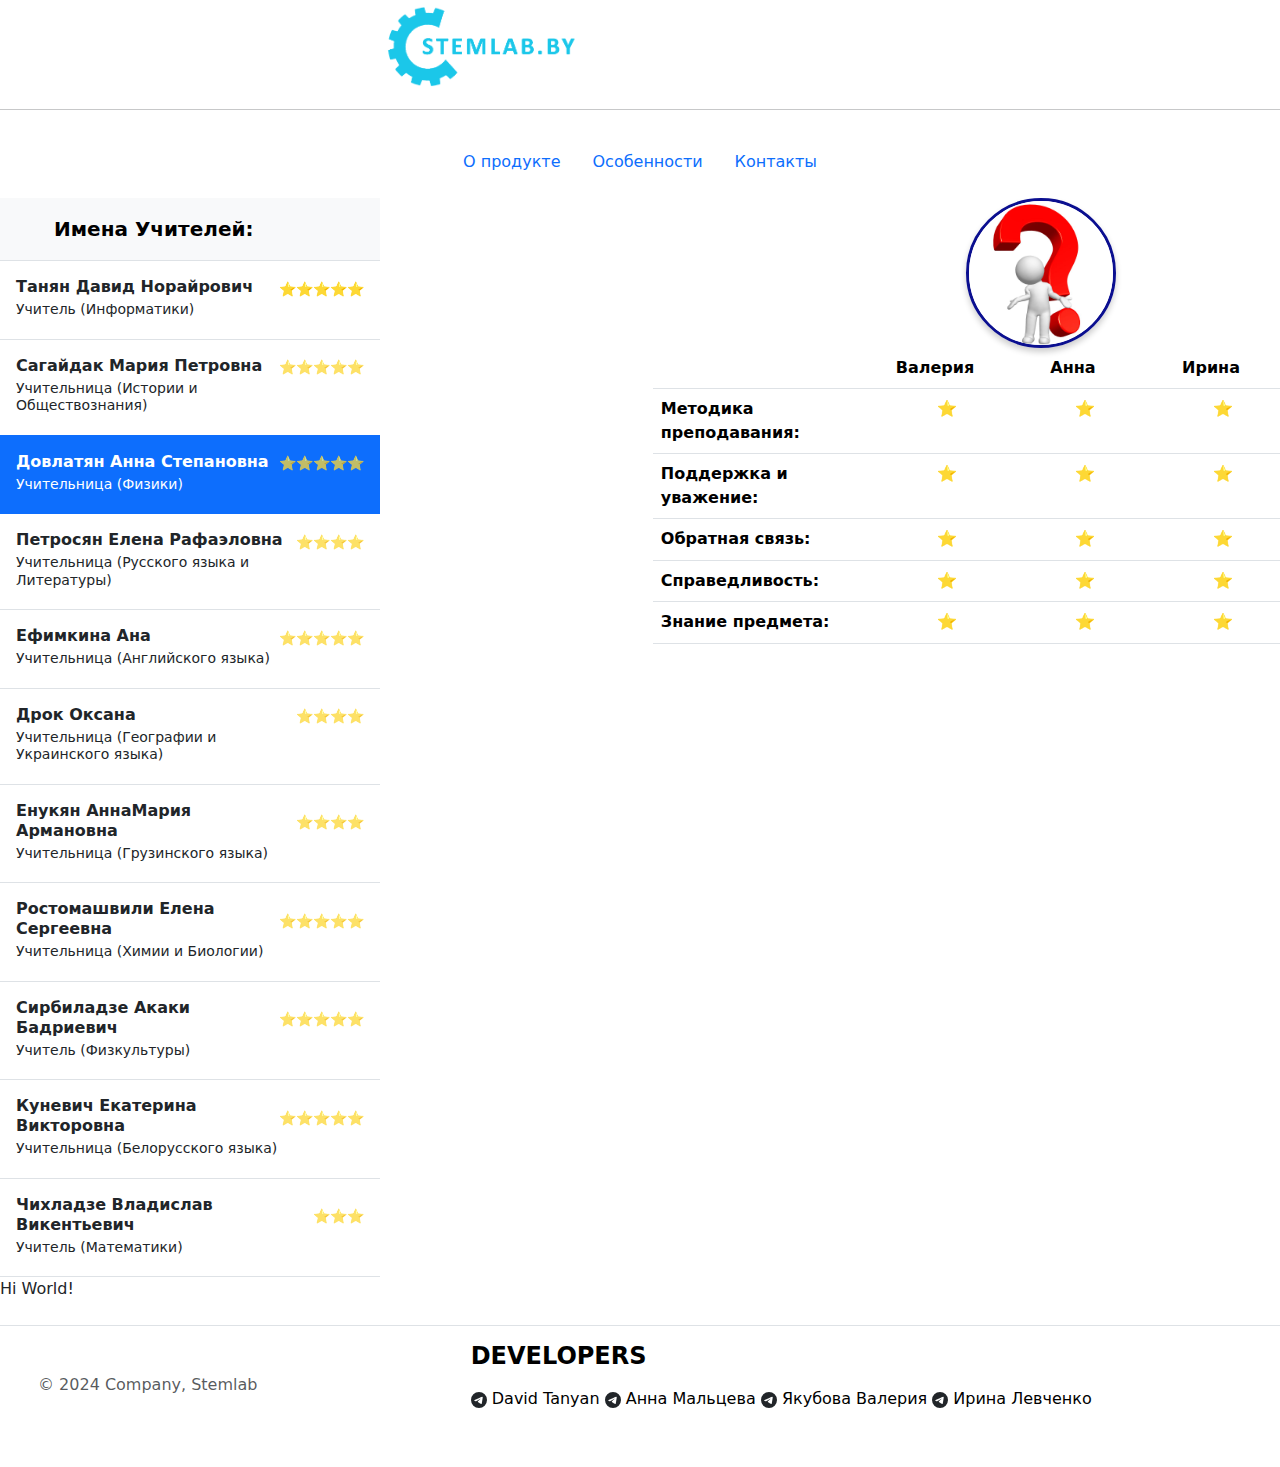
<file: dovlatyan.html>
<!DOCTYPE html>
<html lang="en">
<head>
  <meta charset="UTF-8">
  <meta name="viewport" content="width=device-width, initial-scale=1.0">
  <link rel="icon" type="image/x-icon" href="stem.ico">
  <link rel="stylesheet" href="style.css">
  <link href="https://cdn.jsdelivr.net/npm/bootstrap@5.3.3/dist/css/bootstrap.min.css" rel="stylesheet" integrity="sha384-QWTKZyjpPEjISv5WaRU9OFeRpok6YctnYmDr5pNlyT2bRjXh0JMhjY6hW+ALEwIH" crossorigin="anonymous">
  <script src="https://cdn.jsdelivr.net/npm/bootstrap@5.3.3/dist/js/bootstrap.bundle.min.js" integrity="sha384-YvpcrYf0tY3lHB60NNkmXc5s9fDVZLESaAA55NDzOxhy9GkcIdslK1eN7N6jIeHz" crossorigin="anonymous"></script>
  <title>Home</title>
</head>
<body>
  <script src="header.js"></script>
<main>
<div class="blockmain">
  
<!-- Начало -->
 <!-- 
  Якубова Валерия Евгеньевнае
   -->
<div class="leftblock">

  <div class="d-flex flex-column align-items-stretch flex-shrink-0 bg-body-tertiary" style="width: 380px;">
    <a href="#" class="d-flex align-items-center flex-shrink-0 p-3 link-body-emphasis text-decoration-none border-bottom">
      <svg class="bi pe-none me-2" width="30" height="24"><use xlink:href="#bootstrap"></use></svg>
      <span class="fs-5 fw-semibold">Имена Учителей:</span>
    </a>
    <div class="list-group list-group-flush border-bottom scrollarea">
      <a href="index.html" class="list-group-item list-group-item-action  py-3 lh-sm" aria-current="true">
        <div class="d-flex w-100 align-items-center justify-content-between">
          <strong class="mb-1"> Танян Давид Норайрович</strong>
          <small>⭐⭐⭐⭐⭐</small>
        </div>
        <div class="col-10 mb-1 small">Учитель (Информатики)</div>
      </a>
      <a href="sagaidak.html" class="list-group-item list-group-item-action py-3 lh-sm">
        <div class="d-flex w-100 align-items-center justify-content-between">
          <strong class="mb-1">Сагайдак Мария Петровна</strong>
          <small class="text-body-secondary">⭐⭐⭐⭐⭐</small>
        </div>
        <div class="col-10 mb-1 small">Учительница (Истории и Обществознания) </div>
      </a>
      <a href="dovlatyan.html" class="list-group-item active list-group-item-action py-3 lh-sm">
        <div class="d-flex w-100 align-items-center justify-content-between">
          <strong class="mb-1">Довлатян Анна Степановна</strong>
          <small class="text-body-secondary">⭐⭐⭐⭐⭐</small>
        </div>
        <div class="col-10 mb-1 small">Учительница (Физики)</div>
      </a>
      <a href="rafaelovna.html" class="list-group-item list-group-item-action py-3 lh-sm" aria-current="true">
        <div class="d-flex w-100 align-items-center justify-content-between">
          <strong class="mb-1"> Петросян Елена Рафаэловна</strong>
          <small class="text-body-secondary">⭐⭐⭐⭐</small>
        </div>
        <div class="col-10 mb-1 small">Учительница (Русского языка и Литературы)</div>
      </a>
      <a href="efimkina.html" class="list-group-item list-group-item-action  py-3 lh-sm">
        <div class="d-flex w-100 align-items-center justify-content-between">
          <strong class="mb-1">Ефимкина Ана </strong>
          <small class="text-body-secondary">⭐⭐⭐⭐⭐</small>
        </div>
        <div class="col-10 mb-1 small">Учительница (Английского языка)</div>
      </a>
      <a href="drok.html" class="list-group-item list-group-item-action py-3 lh-sm">
        <div class="d-flex w-100 align-items-center justify-content-between">
          <strong class="mb-1">Дрок Оксана</strong>
          <small class="text-body-secondary">⭐⭐⭐⭐</small>
        </div>
        <div class="col-10 mb-1 small">Учительница (Географии и Украинского языка)</div>
      </a>
      <a href="enukyan.html" class="list-group-item list-group-item-action py-3 lh-sm">
        <div class="d-flex w-100 align-items-center justify-content-between">
          <strong class="mb-1">Енукян АннаМария Армановна</strong>
          <small class="text-body-secondary">⭐⭐⭐⭐</small>
        </div>
        <div class="col-10 mb-1 small">Учительница (Грузинского языка)</div>
      </a>
      <a href="rostomishvili.html" class="list-group-item list-group-item-action py-3 lh-sm">
        <div class="d-flex w-100 align-items-center justify-content-between">
          <strong class="mb-1">Ростомашвили Елена Сергеевна</strong>
          <small class="text-body-secondary">⭐⭐⭐⭐⭐</small>
        </div>
        <div class="col-10 mb-1 small">Учительница (Химии и Биологии)</div>
      </a>

      <a href="akaki.html" class="list-group-item list-group-item-action py-3 lh-sm">
        <div class="d-flex w-100 align-items-center justify-content-between">
          <strong class="mb-1">Сирбиладзе Акаки Бадриевич</strong>
          <small class="text-body-secondary">⭐⭐⭐⭐⭐</small>
        </div>
        <div class="col-10 mb-1 small">Учитель (Физкультуры)</div>
      </a>

      <a href="kunivich.html" class="list-group-item list-group-item-action py-3 lh-sm">
        <div class="d-flex w-100 align-items-center justify-content-between">
          <strong class="mb-1">Куневич Екатерина Викторовна</strong>
          <small class="text-body-secondary">⭐⭐⭐⭐⭐</small>
        </div>
        <div class="col-10 mb-1 small">Учительница (Белорусского языка)</div>
      </a>

      <a href="chixladze.html" class="list-group-item list-group-item-action py-3 lh-sm">
        <div class="d-flex w-100 align-items-center justify-content-between">
          <strong class="mb-1">Чихладзе Владислав Викентьевич</strong>
          <small class="text-body-secondary">⭐⭐⭐</small>
        </div>
        <div class="col-10 mb-1 small">Учитель (Математики)</div>
      </a>


      
    </div>
  </div>

</div>

<!-- Конец -->
  <div class="rightblock">
<img class="fototecher" src="../Teachers_foto/vopros.jpg" alt="Teacher">
<div class="table-responsive">
  <table class="table text-center">
    <thead>
      <tr>
        <th style="width: 34%;"></th>
        <th style="width: 22%;">Валерия</th>
        <th style="width: 22%;">Анна</th>
        <th style="width: 22%;">
          Ирина
        </th>
      </tr>
    </thead>
    <tbody>
      <tr>
        <th scope="row" class="text-start">Методика преподавания:</th>
        <td><svg class="bi" width="24" height="24"><use xlink:href="#check"></use></svg>⭐</td>
        <td><svg class="bi" width="24" height="24"><use xlink:href="#check"></use></svg>⭐</td>
        <td><svg class="bi" width="24" height="24"><use xlink:href="#check"></use></svg>⭐</td>
      </tr>
      <tr>
        <th scope="row" class="text-start">Поддержка и уважение:</th>
        <td><svg class="bi" width="24" height="24"><use xlink:href="#check"></use></svg>⭐</td>
        <td><svg class="bi" width="24" height="24"><use xlink:href="#check"></use></svg>⭐</td>
        <td><svg class="bi" width="24" height="24"><use xlink:href="#check"></use></svg>⭐</td>
      </tr>
      <tr>
        <th scope="row" class="text-start">Обратная связь:</th>
        <td><svg class="bi" width="24" height="24"><use xlink:href="#check"></use></svg>⭐</td>
        <td><svg class="bi" width="24" height="24"><use xlink:href="#check"></use></svg>⭐</td>
        <td><svg class="bi" width="24" height="24"><use xlink:href="#check"></use></svg>⭐</td>
      </tr>
      <tr>
        <th scope="row" class="text-start">Справедливость:</th>
        <td><svg class="bi" width="24" height="24"><use xlink:href="#check"></use></svg>⭐</td>
        <td><svg class="bi" width="24" height="24"><use xlink:href="#check"></use></svg>⭐</td>
        <td><svg class="bi" width="24" height="24"><use xlink:href="#check"></use></svg>⭐</td>
      </tr>
      <tr>
        <th scope="row" class="text-start">Знание предмета:</th>
        <td><svg class="bi" width="24" height="24"><use xlink:href="#check"></use></svg>⭐</td>
        <td><svg class="bi" width="24" height="24"><use xlink:href="#check"></use></svg>⭐</td>
        <td><svg class="bi" width="24" height="24"><use xlink:href="#check"></use></svg>⭐</td>
      </tr>



    
    </tbody>
  </table>
</div>
</div>
</div>

</main>
<script src="JS/footer.js"></script>
  </footer>
</body>
</html>
</file>
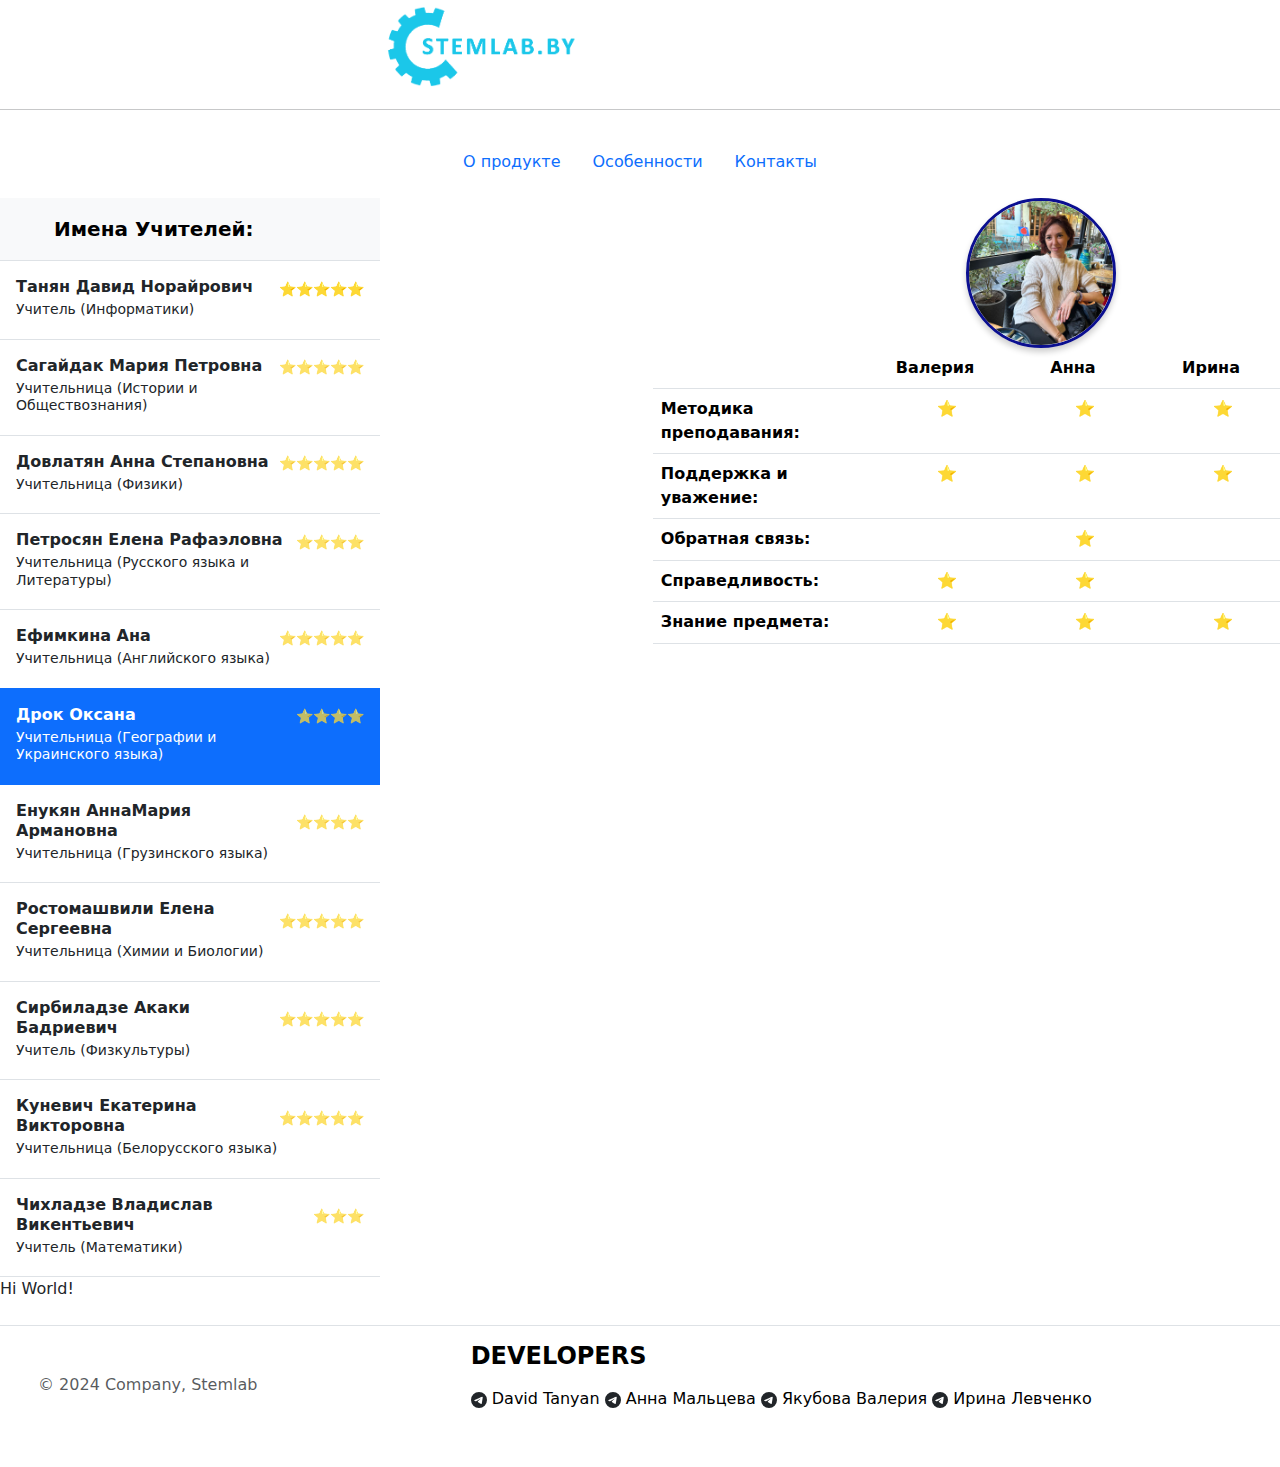
<file: drok.html>
<!DOCTYPE html>
<html lang="en">
<head>
  <meta charset="UTF-8">
  <meta name="viewport" content="width=device-width, initial-scale=1.0">
  <link rel="icon" type="image/x-icon" href="stem.ico">
  <link rel="stylesheet" href="style.css">
  <link href="https://cdn.jsdelivr.net/npm/bootstrap@5.3.3/dist/css/bootstrap.min.css" rel="stylesheet" integrity="sha384-QWTKZyjpPEjISv5WaRU9OFeRpok6YctnYmDr5pNlyT2bRjXh0JMhjY6hW+ALEwIH" crossorigin="anonymous">
  <script src="https://cdn.jsdelivr.net/npm/bootstrap@5.3.3/dist/js/bootstrap.bundle.min.js" integrity="sha384-YvpcrYf0tY3lHB60NNkmXc5s9fDVZLESaAA55NDzOxhy9GkcIdslK1eN7N6jIeHz" crossorigin="anonymous"></script>
  <title>Home</title>
</head>
<body>
  <script src="header.js"></script>
<main>
<div class="blockmain">

<!-- Начало -->
 <!-- 
  Якубова Валерия Евгеньевнае
   -->
  <div class="leftblock">

    <div class="d-flex flex-column align-items-stretch flex-shrink-0 bg-body-tertiary" style="width: 380px;">
      <a href="#" class="d-flex align-items-center flex-shrink-0 p-3 link-body-emphasis text-decoration-none border-bottom">
        <svg class="bi pe-none me-2" width="30" height="24"><use xlink:href="#bootstrap"></use></svg>
        <span class="fs-5 fw-semibold">Имена Учителей:</span>
      </a>
      <div class="list-group list-group-flush border-bottom scrollarea">
        <a href="index.html" class="list-group-item list-group-item-action  py-3 lh-sm" aria-current="true">
          <div class="d-flex w-100 align-items-center justify-content-between">
            <strong class="mb-1"> Танян Давид Норайрович</strong>
            <small>⭐⭐⭐⭐⭐</small>
          </div>
          <div class="col-10 mb-1 small">Учитель (Информатики)</div>
        </a>
        <a href="sagaidak.html" class="list-group-item list-group-item-action py-3 lh-sm">
          <div class="d-flex w-100 align-items-center justify-content-between">
            <strong class="mb-1">Сагайдак Мария Петровна</strong>
            <small class="text-body-secondary">⭐⭐⭐⭐⭐</small>
          </div>
          <div class="col-10 mb-1 small">Учительница (Истории и Обществознания) </div>
        </a>
        <a href="dovlatyan.html" class="list-group-item list-group-item-action py-3 lh-sm">
          <div class="d-flex w-100 align-items-center justify-content-between">
            <strong class="mb-1">Довлатян Анна Степановна</strong>
            <small class="text-body-secondary">⭐⭐⭐⭐⭐</small>
          </div>
          <div class="col-10 mb-1 small">Учительница (Физики)</div>
        </a>
        <a href="rafaelovna.html" class="list-group-item list-group-item-action py-3 lh-sm" aria-current="true">
          <div class="d-flex w-100 align-items-center justify-content-between">
            <strong class="mb-1"> Петросян Елена Рафаэловна</strong>
            <small class="text-body-secondary">⭐⭐⭐⭐</small>
          </div>
          <div class="col-10 mb-1 small">Учительница (Русского языка и Литературы)</div>
        </a>
        <a href="efimkina.html" class="list-group-item list-group-item-action py-3 lh-sm">
          <div class="d-flex w-100 align-items-center justify-content-between">
            <strong class="mb-1">Ефимкина Ана </strong>
            <small class="text-body-secondary">⭐⭐⭐⭐⭐</small>
          </div>
          <div class="col-10 mb-1 small">Учительница (Английского языка)</div>
        </a>
        <a href="drok.html" class="list-group-item list-group-item-action active py-3 lh-sm">
          <div class="d-flex w-100 align-items-center justify-content-between">
            <strong class="mb-1">Дрок Оксана</strong>
            <small class="text-body-secondary">⭐⭐⭐⭐</small>
          </div>
          <div class="col-10 mb-1 small">Учительница (Географии и Украинского языка)</div>
        </a>
        <a href="enukyan.html" class="list-group-item list-group-item-action py-3 lh-sm">
          <div class="d-flex w-100 align-items-center justify-content-between">
            <strong class="mb-1">Енукян АннаМария Армановна</strong>
            <small class="text-body-secondary">⭐⭐⭐⭐</small>
          </div>
          <div class="col-10 mb-1 small">Учительница (Грузинского языка)</div>
        </a>
        <a href="rostomishvili.html" class="list-group-item list-group-item-action py-3 lh-sm">
          <div class="d-flex w-100 align-items-center justify-content-between">
            <strong class="mb-1">Ростомашвили Елена Сергеевна</strong>
            <small class="text-body-secondary">⭐⭐⭐⭐⭐</small>
          </div>
          <div class="col-10 mb-1 small">Учительница (Химии и Биологии)</div>
        </a>

        <a href="akaki.html" class="list-group-item list-group-item-action py-3 lh-sm">
          <div class="d-flex w-100 align-items-center justify-content-between">
            <strong class="mb-1">Сирбиладзе Акаки Бадриевич</strong>
            <small class="text-body-secondary">⭐⭐⭐⭐⭐</small>
          </div>
          <div class="col-10 mb-1 small">Учитель (Физкультуры)</div>
        </a>

        <a href="kunivich.html" class="list-group-item list-group-item-action py-3 lh-sm">
          <div class="d-flex w-100 align-items-center justify-content-between">
            <strong class="mb-1">Куневич Екатерина Викторовна</strong>
            <small class="text-body-secondary">⭐⭐⭐⭐⭐</small>
          </div>
          <div class="col-10 mb-1 small">Учительница (Белорусского языка)</div>
        </a>

        <a href="chixladze.html" class="list-group-item list-group-item-action py-3 lh-sm">
          <div class="d-flex w-100 align-items-center justify-content-between">
            <strong class="mb-1">Чихладзе Владислав Викентьевич</strong>
            <small class="text-body-secondary">⭐⭐⭐</small>
          </div>
          <div class="col-10 mb-1 small">Учитель (Математики)</div>
        </a>


        
      </div>
    </div>

  </div>

<!-- Конец -->

  <div class="rightblock">
<img class="fototecher" src="Teachers_foto/drok.jpg" alt="Teacher">
<div class="table-responsive">
  <table class="table text-center">
    <thead>
      <tr>
        <th style="width: 34%;"></th>
        <th style="width: 22%;">Валерия</th>
        <th style="width: 22%;">Анна</th>
        <th style="width: 22%;">
          Ирина
        </th>
      </tr>
    </thead>
    <tbody>
      <tr>
        <th scope="row" class="text-start">Методика преподавания:</th>
        <td><svg class="bi" width="24" height="24"><use xlink:href="#check"></use></svg>⭐</td>
        <td><svg class="bi" width="24" height="24"><use xlink:href="#check"></use></svg>⭐</td>
        <td><svg class="bi" width="24" height="24"><use xlink:href="#check"></use></svg>⭐</td>
      </tr>
      <tr>
        <th scope="row" class="text-start">Поддержка и уважение:</th>
        <td><svg class="bi" width="24" height="24"><use xlink:href="#check"></use></svg>⭐</td>
        <td><svg class="bi" width="24" height="24"><use xlink:href="#check"></use></svg>⭐</td>
        <td><svg class="bi" width="24" height="24"><use xlink:href="#check"></use></svg>⭐</td>
      </tr>
      <tr>
        <th scope="row" class="text-start">Обратная связь:</th>
        <td><svg class="bi" width="24" height="24"><use xlink:href="#check"></use></svg></td>
        <td><svg class="bi" width="24" height="24"><use xlink:href="#check"></use></svg>⭐</td>
        <td><svg class="bi" width="24" height="24"><use xlink:href="#check"></use></svg></td>
      </tr>
      <tr>
        <th scope="row" class="text-start">Справедливость:</th>
        <td><svg class="bi" width="24" height="24"><use xlink:href="#check"></use></svg>⭐</td>
        <td><svg class="bi" width="24" height="24"><use xlink:href="#check"></use></svg>⭐</td>
        <td><svg class="bi" width="24" height="24"><use xlink:href="#check"></use></svg></td>
      </tr>
      <tr>
        <th scope="row" class="text-start">Знание предмета:</th>
        <td><svg class="bi" width="24" height="24"><use xlink:href="#check"></use></svg>⭐</td>
        <td><svg class="bi" width="24" height="24"><use xlink:href="#check"></use></svg>⭐</td>
        <td><svg class="bi" width="24" height="24"><use xlink:href="#check"></use></svg>⭐</td>
      </tr>



    
    </tbody>
  </table>
</div>
</div>
</div>

</main>
<script src="JS/footer.js"></script>
</body>
</html>
</file>
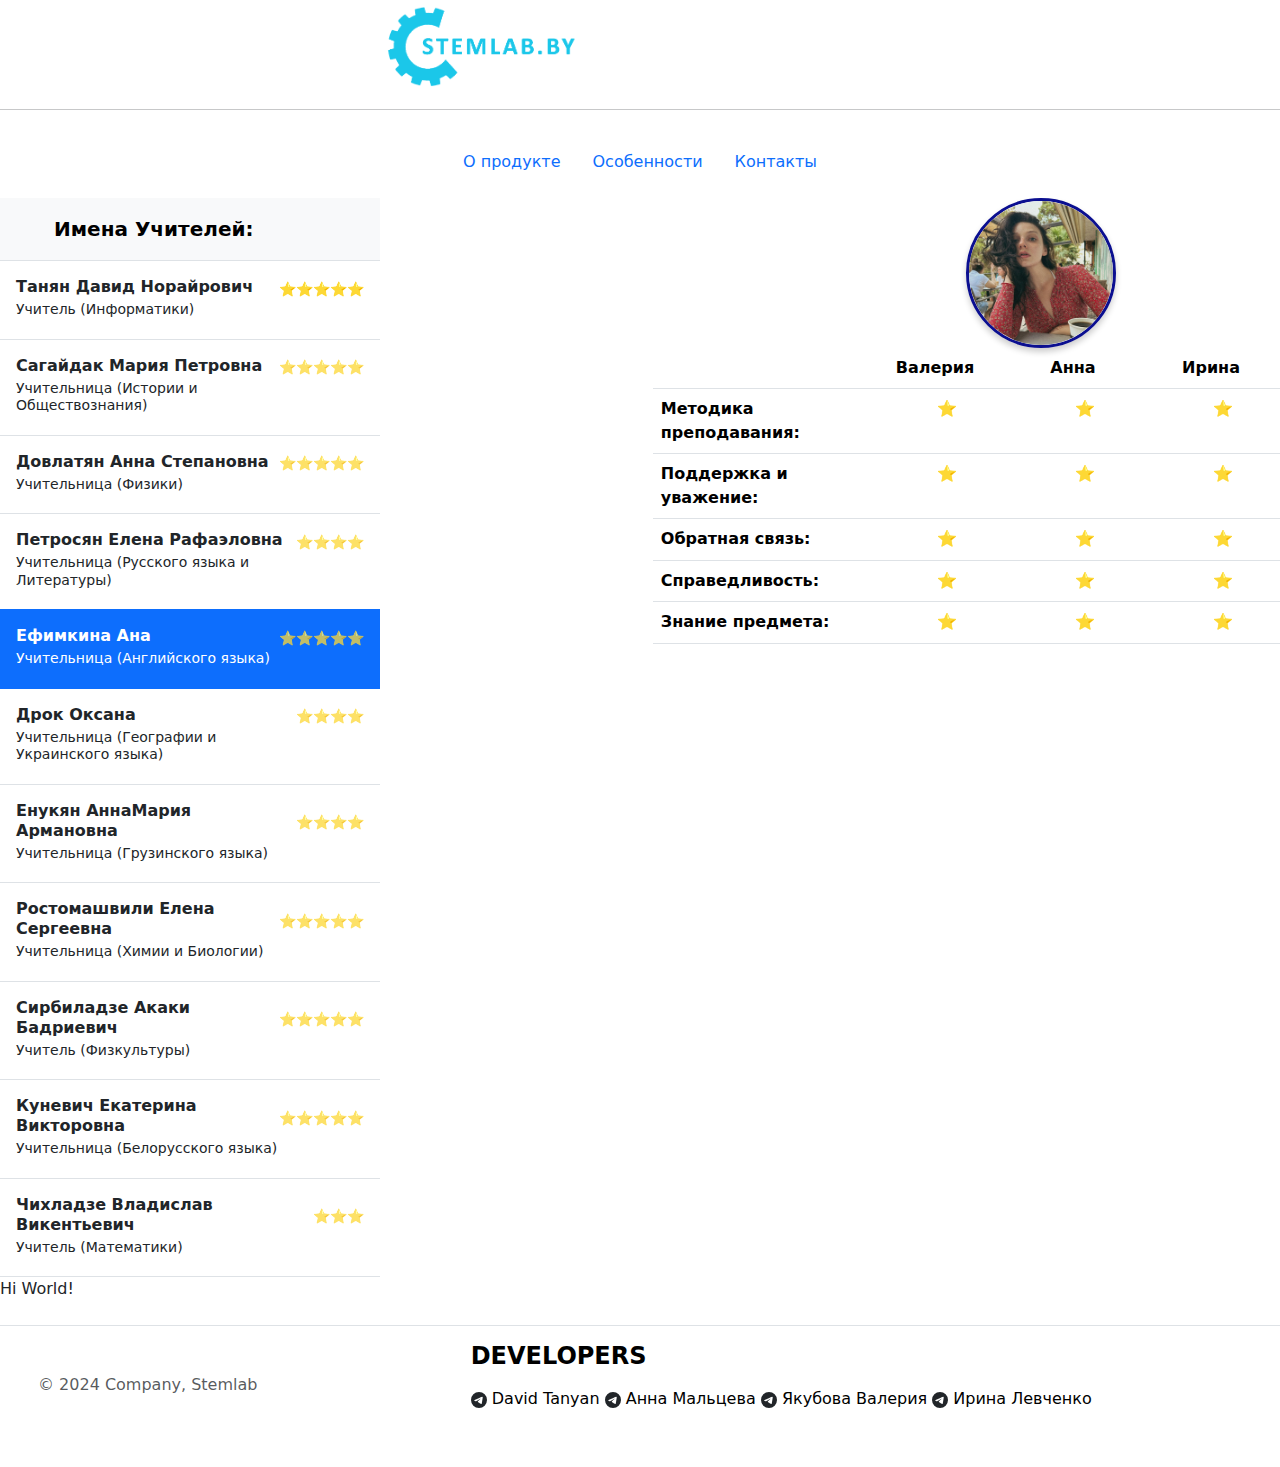
<file: efimkina.html>
<!DOCTYPE html>
<html lang="en">
<head>
  <meta charset="UTF-8">
  <meta name="viewport" content="width=device-width, initial-scale=1.0">
  <link rel="icon" type="image/x-icon" href="stem.ico">
  <link rel="stylesheet" href="style.css">
  <link href="https://cdn.jsdelivr.net/npm/bootstrap@5.3.3/dist/css/bootstrap.min.css" rel="stylesheet" integrity="sha384-QWTKZyjpPEjISv5WaRU9OFeRpok6YctnYmDr5pNlyT2bRjXh0JMhjY6hW+ALEwIH" crossorigin="anonymous">
  <script src="https://cdn.jsdelivr.net/npm/bootstrap@5.3.3/dist/js/bootstrap.bundle.min.js" integrity="sha384-YvpcrYf0tY3lHB60NNkmXc5s9fDVZLESaAA55NDzOxhy9GkcIdslK1eN7N6jIeHz" crossorigin="anonymous"></script>
  <title>Home</title>
</head>
<body>
  <script src="header.js"></script>
<main>
<div class="blockmain">

<!-- Начало -->
 <!-- 
  Якубова Валерия Евгеньевнае
   -->
  <div class="leftblock">

    <div class="d-flex flex-column align-items-stretch flex-shrink-0 bg-body-tertiary" style="width: 380px;">
      <a href="#" class="d-flex align-items-center flex-shrink-0 p-3 link-body-emphasis text-decoration-none border-bottom">
        <svg class="bi pe-none me-2" width="30" height="24"><use xlink:href="#bootstrap"></use></svg>
        <span class="fs-5 fw-semibold">Имена Учителей:</span>
      </a>
      <div class="list-group list-group-flush border-bottom scrollarea">
        <a href="index.html" class="list-group-item list-group-item-action  py-3 lh-sm" aria-current="true">
          <div class="d-flex w-100 align-items-center justify-content-between">
            <strong class="mb-1"> Танян Давид Норайрович</strong>
            <small>⭐⭐⭐⭐⭐</small>
          </div>
          <div class="col-10 mb-1 small">Учитель (Информатики)</div>
        </a>
        <a href="sagaidak.html" class="list-group-item list-group-item-action py-3 lh-sm">
          <div class="d-flex w-100 align-items-center justify-content-between">
            <strong class="mb-1">Сагайдак Мария Петровна</strong>
            <small class="text-body-secondary">⭐⭐⭐⭐⭐</small>
          </div>
          <div class="col-10 mb-1 small">Учительница (Истории и Обществознания) </div>
        </a>
        <a href="dovlatyan.html" class="list-group-item list-group-item-action py-3 lh-sm">
          <div class="d-flex w-100 align-items-center justify-content-between">
            <strong class="mb-1">Довлатян Анна Степановна</strong>
            <small class="text-body-secondary">⭐⭐⭐⭐⭐</small>
          </div>
          <div class="col-10 mb-1 small">Учительница (Физики)</div>
        </a>
        <a href="rafaelovna.html" class="list-group-item list-group-item-action py-3 lh-sm" aria-current="true">
          <div class="d-flex w-100 align-items-center justify-content-between">
            <strong class="mb-1"> Петросян Елена Рафаэловна</strong>
            <small class="text-body-secondary">⭐⭐⭐⭐</small>
          </div>
          <div class="col-10 mb-1 small">Учительница (Русского языка и Литературы)</div>
        </a>
        <a href="efimkina.html" class="list-group-item list-group-item-action active py-3 lh-sm">
          <div class="d-flex w-100 align-items-center justify-content-between">
            <strong class="mb-1">Ефимкина Ана </strong>
            <small class="text-body-secondary">⭐⭐⭐⭐⭐</small>
          </div>
          <div class="col-10 mb-1 small">Учительница (Английского языка)</div>
        </a>
        <a href="drok.html" class="list-group-item list-group-item-action py-3 lh-sm">
          <div class="d-flex w-100 align-items-center justify-content-between">
            <strong class="mb-1">Дрок Оксана</strong>
            <small class="text-body-secondary">⭐⭐⭐⭐</small>
          </div>
          <div class="col-10 mb-1 small">Учительница (Географии и Украинского языка)</div>
        </a>
        <a href="enukyan.html" class="list-group-item list-group-item-action py-3 lh-sm">
          <div class="d-flex w-100 align-items-center justify-content-between">
            <strong class="mb-1">Енукян АннаМария Армановна</strong>
            <small class="text-body-secondary">⭐⭐⭐⭐</small>
          </div>
          <div class="col-10 mb-1 small">Учительница (Грузинского языка)</div>
        </a>
        <a href="rostomishvili.html" class="list-group-item list-group-item-action py-3 lh-sm">
          <div class="d-flex w-100 align-items-center justify-content-between">
            <strong class="mb-1">Ростомашвили Елена Сергеевна</strong>
            <small class="text-body-secondary">⭐⭐⭐⭐⭐</small>
          </div>
          <div class="col-10 mb-1 small">Учительница (Химии и Биологии)</div>
        </a>

        <a href="akaki.html" class="list-group-item list-group-item-action py-3 lh-sm">
          <div class="d-flex w-100 align-items-center justify-content-between">
            <strong class="mb-1">Сирбиладзе Акаки Бадриевич</strong>
            <small class="text-body-secondary">⭐⭐⭐⭐⭐</small>
          </div>
          <div class="col-10 mb-1 small">Учитель (Физкультуры)</div>
        </a>

        <a href="kunivich.html" class="list-group-item list-group-item-action py-3 lh-sm">
          <div class="d-flex w-100 align-items-center justify-content-between">
            <strong class="mb-1">Куневич Екатерина Викторовна</strong>
            <small class="text-body-secondary">⭐⭐⭐⭐⭐</small>
          </div>
          <div class="col-10 mb-1 small">Учительница (Белорусского языка)</div>
        </a>

        <a href="chixladze.html" class="list-group-item list-group-item-action py-3 lh-sm">
          <div class="d-flex w-100 align-items-center justify-content-between">
            <strong class="mb-1">Чихладзе Владислав Викентьевич</strong>
            <small class="text-body-secondary">⭐⭐⭐</small>
          </div>
          <div class="col-10 mb-1 small">Учитель (Математики)</div>
        </a>


        
      </div>
    </div>

  </div>

<!-- Конец -->

  <div class="rightblock">
<img class="fototecher" src="Teachers_foto/efimkina.jpg" alt="Teacher">
<div class="table-responsive">
  <table class="table text-center">
    <thead>
      <tr>
        <th style="width: 34%;"></th>
        <th style="width: 22%;">Валерия</th>
        <th style="width: 22%;">Анна</th>
        <th style="width: 22%;">
          Ирина
        </th>
      </tr>
    </thead>
    <tbody>
      <tr>
        <th scope="row" class="text-start">Методика преподавания:</th>
        <td><svg class="bi" width="24" height="24"><use xlink:href="#check"></use></svg>⭐</td>
        <td><svg class="bi" width="24" height="24"><use xlink:href="#check"></use></svg>⭐</td>
        <td><svg class="bi" width="24" height="24"><use xlink:href="#check"></use></svg>⭐</td>
      </tr>
      <tr>
        <th scope="row" class="text-start">Поддержка и уважение:</th>
        <td><svg class="bi" width="24" height="24"><use xlink:href="#check"></use></svg>⭐</td>
        <td><svg class="bi" width="24" height="24"><use xlink:href="#check"></use></svg>⭐</td>
        <td><svg class="bi" width="24" height="24"><use xlink:href="#check"></use></svg>⭐</td>
      </tr>
      <tr>
        <th scope="row" class="text-start">Обратная связь:</th>
        <td><svg class="bi" width="24" height="24"><use xlink:href="#check"></use></svg>⭐</td>
        <td><svg class="bi" width="24" height="24"><use xlink:href="#check"></use></svg>⭐</td>
        <td><svg class="bi" width="24" height="24"><use xlink:href="#check"></use></svg>⭐</td>
      </tr>
      <tr>
        <th scope="row" class="text-start">Справедливость:</th>
        <td><svg class="bi" width="24" height="24"><use xlink:href="#check"></use></svg>⭐</td>
        <td><svg class="bi" width="24" height="24"><use xlink:href="#check"></use></svg>⭐</td>
        <td><svg class="bi" width="24" height="24"><use xlink:href="#check"></use></svg>⭐</td>
      </tr>
      <tr>
        <th scope="row" class="text-start">Знание предмета:</th>
        <td><svg class="bi" width="24" height="24"><use xlink:href="#check"></use></svg>⭐</td>
        <td><svg class="bi" width="24" height="24"><use xlink:href="#check"></use></svg>⭐</td>
        <td><svg class="bi" width="24" height="24"><use xlink:href="#check"></use></svg>⭐</td>
      </tr>



    
    </tbody>
  </table>
</div>
</div>
</div>

</main>
<script src="JS/footer.js"></script>
</body>
</html>
</file>
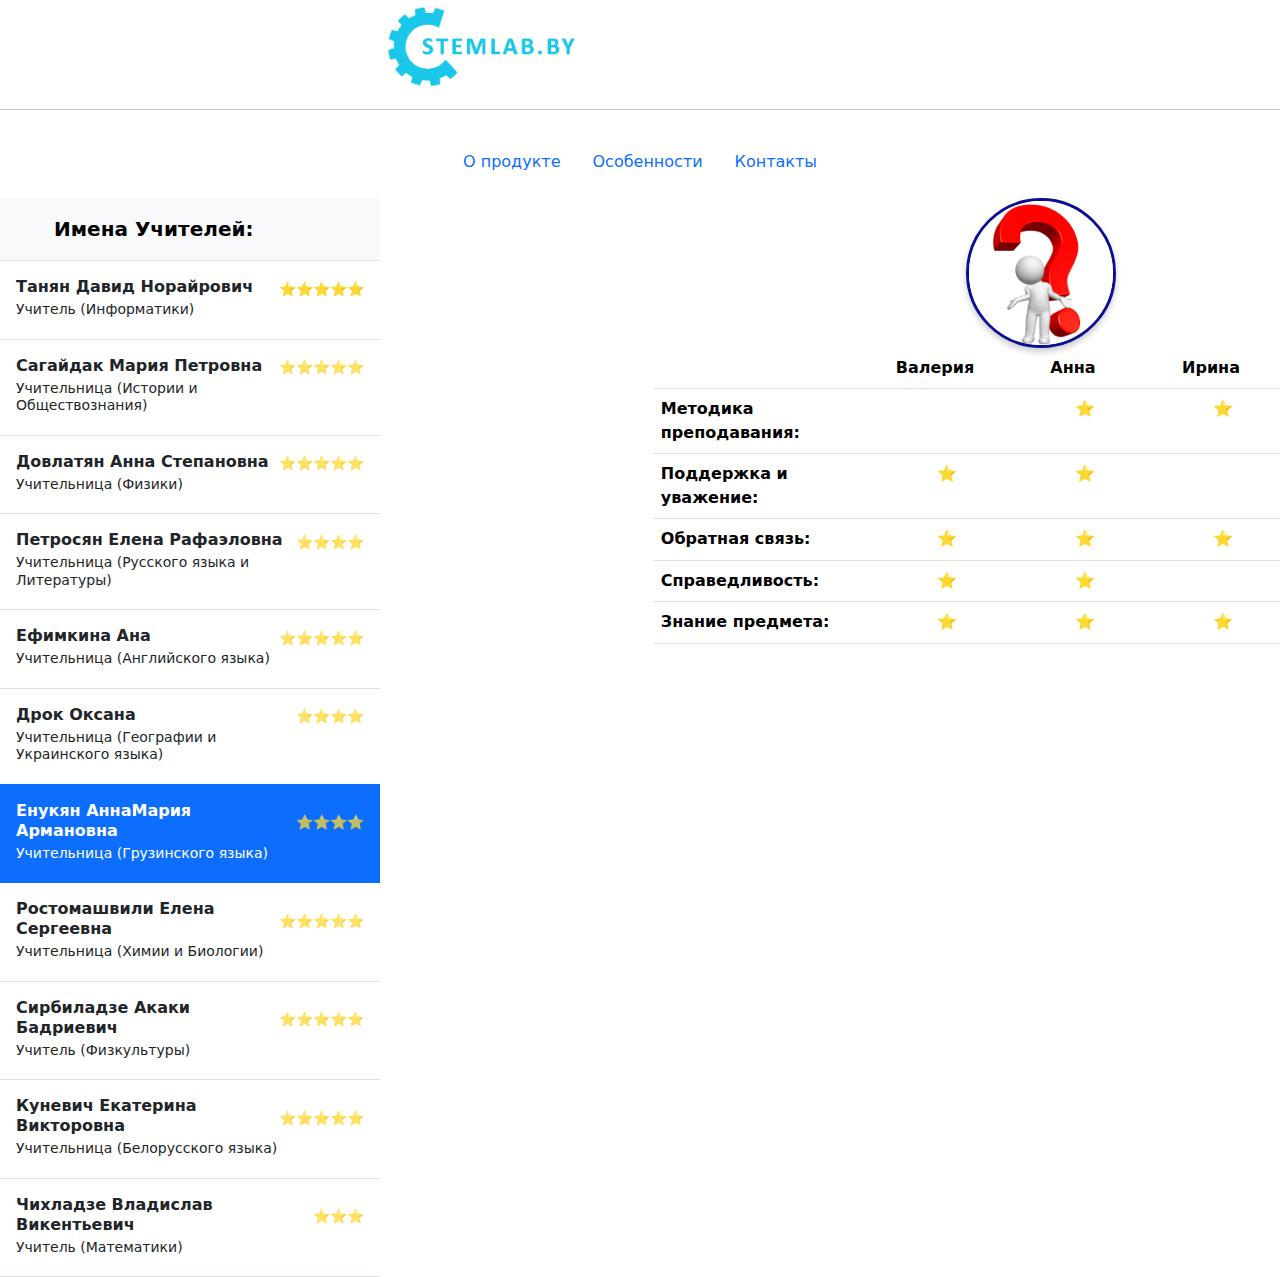
<file: enukyan.html>
<!DOCTYPE html>
<html lang="en">
<head>
  <meta charset="UTF-8">
  <meta name="viewport" content="width=device-width, initial-scale=1.0">
  <link rel="icon" type="image/x-icon" href="stem.ico">
  <link rel="stylesheet" href="style.css">
  <link href="https://cdn.jsdelivr.net/npm/bootstrap@5.3.3/dist/css/bootstrap.min.css" rel="stylesheet" integrity="sha384-QWTKZyjpPEjISv5WaRU9OFeRpok6YctnYmDr5pNlyT2bRjXh0JMhjY6hW+ALEwIH" crossorigin="anonymous">
  <script src="https://cdn.jsdelivr.net/npm/bootstrap@5.3.3/dist/js/bootstrap.bundle.min.js" integrity="sha384-YvpcrYf0tY3lHB60NNkmXc5s9fDVZLESaAA55NDzOxhy9GkcIdslK1eN7N6jIeHz" crossorigin="anonymous"></script>
  <title>Home</title>
</head>
<body>
  <script src="header.js"></script>
<main>
<div class="blockmain">

<!-- Начало -->
 <!-- 
  Якубова Валерия Евгеньевнае
   -->
  <div class="leftblock">

    <div class="d-flex flex-column align-items-stretch flex-shrink-0 bg-body-tertiary" style="width: 380px;">
      <a href="#" class="d-flex align-items-center flex-shrink-0 p-3 link-body-emphasis text-decoration-none border-bottom">
        <svg class="bi pe-none me-2" width="30" height="24"><use xlink:href="#bootstrap"></use></svg>
        <span class="fs-5 fw-semibold">Имена Учителей:</span>
      </a>
      <div class="list-group list-group-flush border-bottom scrollarea">
        <a href="index.html" class="list-group-item list-group-item-action  py-3 lh-sm" aria-current="true">
          <div class="d-flex w-100 align-items-center justify-content-between">
            <strong class="mb-1"> Танян Давид Норайрович</strong>
            <small>⭐⭐⭐⭐⭐</small>
          </div>
          <div class="col-10 mb-1 small">Учитель (Информатики)</div>
        </a>
        <a href="sagaidak.html" class="list-group-item list-group-item-action py-3 lh-sm">
          <div class="d-flex w-100 align-items-center justify-content-between">
            <strong class="mb-1">Сагайдак Мария Петровна</strong>
            <small class="text-body-secondary">⭐⭐⭐⭐⭐</small>
          </div>
          <div class="col-10 mb-1 small">Учительница (Истории и Обществознания) </div>
        </a>
        <a href="dovlatyan.html" class="list-group-item list-group-item-action py-3 lh-sm">
          <div class="d-flex w-100 align-items-center justify-content-between">
            <strong class="mb-1">Довлатян Анна Степановна</strong>
            <small class="text-body-secondary">⭐⭐⭐⭐⭐</small>
          </div>
          <div class="col-10 mb-1 small">Учительница (Физики)</div>
        </a>
        <a href="rafaelovna.html" class="list-group-item list-group-item-action py-3 lh-sm" aria-current="true">
          <div class="d-flex w-100 align-items-center justify-content-between">
            <strong class="mb-1"> Петросян Елена Рафаэловна</strong>
            <small class="text-body-secondary">⭐⭐⭐⭐</small>
          </div>
          <div class="col-10 mb-1 small">Учительница (Русского языка и Литературы)</div>
        </a>
        <a href="efimkina.html" class="list-group-item list-group-item-action py-3 lh-sm">
          <div class="d-flex w-100 align-items-center justify-content-between">
            <strong class="mb-1">Ефимкина Ана </strong>
            <small class="text-body-secondary">⭐⭐⭐⭐⭐</small>
          </div>
          <div class="col-10 mb-1 small">Учительница (Английского языка)</div>
        </a>
        <a href="drok.html" class="list-group-item list-group-item-action  py-3 lh-sm">
          <div class="d-flex w-100 align-items-center justify-content-between">
            <strong class="mb-1">Дрок Оксана</strong>
            <small class="text-body-secondary">⭐⭐⭐⭐</small>
          </div>
          <div class="col-10 mb-1 small">Учительница (Географии и Украинского языка)</div>
        </a>
        <a href="enukyan.html" class="list-group-item list-group-item-action active py-3 lh-sm">
          <div class="d-flex w-100 align-items-center justify-content-between">
            <strong class="mb-1">Енукян АннаМария Армановна</strong>
            <small class="text-body-secondary">⭐⭐⭐⭐</small>
          </div>
          <div class="col-10 mb-1 small">Учительница (Грузинского языка)</div>
        </a>
        <a href="rostomishvili.html" class="list-group-item list-group-item-action py-3 lh-sm">
          <div class="d-flex w-100 align-items-center justify-content-between">
            <strong class="mb-1">Ростомашвили Елена Сергеевна</strong>
            <small class="text-body-secondary">⭐⭐⭐⭐⭐</small>
          </div>
          <div class="col-10 mb-1 small">Учительница (Химии и Биологии)</div>
        </a>

        <a href="akaki.html" class="list-group-item list-group-item-action py-3 lh-sm">
          <div class="d-flex w-100 align-items-center justify-content-between">
            <strong class="mb-1">Сирбиладзе Акаки Бадриевич</strong>
            <small class="text-body-secondary">⭐⭐⭐⭐⭐</small>
          </div>
          <div class="col-10 mb-1 small">Учитель (Физкультуры)</div>
        </a>

        <a href="kunivich.html" class="list-group-item list-group-item-action py-3 lh-sm">
          <div class="d-flex w-100 align-items-center justify-content-between">
            <strong class="mb-1">Куневич Екатерина Викторовна</strong>
            <small class="text-body-secondary">⭐⭐⭐⭐⭐</small>
          </div>
          <div class="col-10 mb-1 small">Учительница (Белорусского языка)</div>
        </a>

        <a href="chixladze.html" class="list-group-item list-group-item-action py-3 lh-sm">
          <div class="d-flex w-100 align-items-center justify-content-between">
            <strong class="mb-1">Чихладзе Владислав Викентьевич</strong>
            <small class="text-body-secondary">⭐⭐⭐</small>
          </div>
          <div class="col-10 mb-1 small">Учитель (Математики)</div>
        </a>


        
      </div>
    </div>

  </div>

<!-- Конец -->

  <div class="rightblock">
<img class="fototecher" src="Teachers_foto/vopros.jpg" alt="Teacher">
<div class="table-responsive">
  <table class="table text-center">
    <thead>
      <tr>
        <th style="width: 34%;"></th>
        <th style="width: 22%;">Валерия</th>
        <th style="width: 22%;">Анна</th>
        <th style="width: 22%;">
          Ирина
        </th>
      </tr>
    </thead>
    <tbody>
      <tr>
        <th scope="row" class="text-start">Методика преподавания:</th>
        <td><svg class="bi" width="24" height="24"><use xlink:href="#check"></use></svg></td>
        <td><svg class="bi" width="24" height="24"><use xlink:href="#check"></use></svg>⭐</td>
        <td><svg class="bi" width="24" height="24"><use xlink:href="#check"></use></svg>⭐</td>
      </tr>
      <tr>
        <th scope="row" class="text-start">Поддержка и уважение:</th>
        <td><svg class="bi" width="24" height="24"><use xlink:href="#check"></use></svg>⭐</td>
        <td><svg class="bi" width="24" height="24"><use xlink:href="#check"></use></svg>⭐</td>
        <td><svg class="bi" width="24" height="24"><use xlink:href="#check"></use></svg></td>
      </tr>
      <tr>
        <th scope="row" class="text-start">Обратная связь:</th>
        <td><svg class="bi" width="24" height="24"><use xlink:href="#check"></use></svg>⭐</td>
        <td><svg class="bi" width="24" height="24"><use xlink:href="#check"></use></svg>⭐</td>
        <td><svg class="bi" width="24" height="24"><use xlink:href="#check"></use></svg>⭐</td>
      </tr>
      <tr>
        <th scope="row" class="text-start">Справедливость:</th>
        <td><svg class="bi" width="24" height="24"><use xlink:href="#check"></use></svg>⭐</td>
        <td><svg class="bi" width="24" height="24"><use xlink:href="#check"></use></svg>⭐</td>
        <td><svg class="bi" width="24" height="24"><use xlink:href="#check"></use></svg></td>
      </tr>
      <tr>
        <th scope="row" class="text-start">Знание предмета:</th>
        <td><svg class="bi" width="24" height="24"><use xlink:href="#check"></use></svg>⭐</td>
        <td><svg class="bi" width="24" height="24"><use xlink:href="#check"></use></svg>⭐</td>
        <td><svg class="bi" width="24" height="24"><use xlink:href="#check"></use></svg>⭐</td>
      </tr>



    
    </tbody>
  </table>
</div>
</div>
</div>

</main>
<script src="JS/footer.js"></>
</body>
</html>
</file>
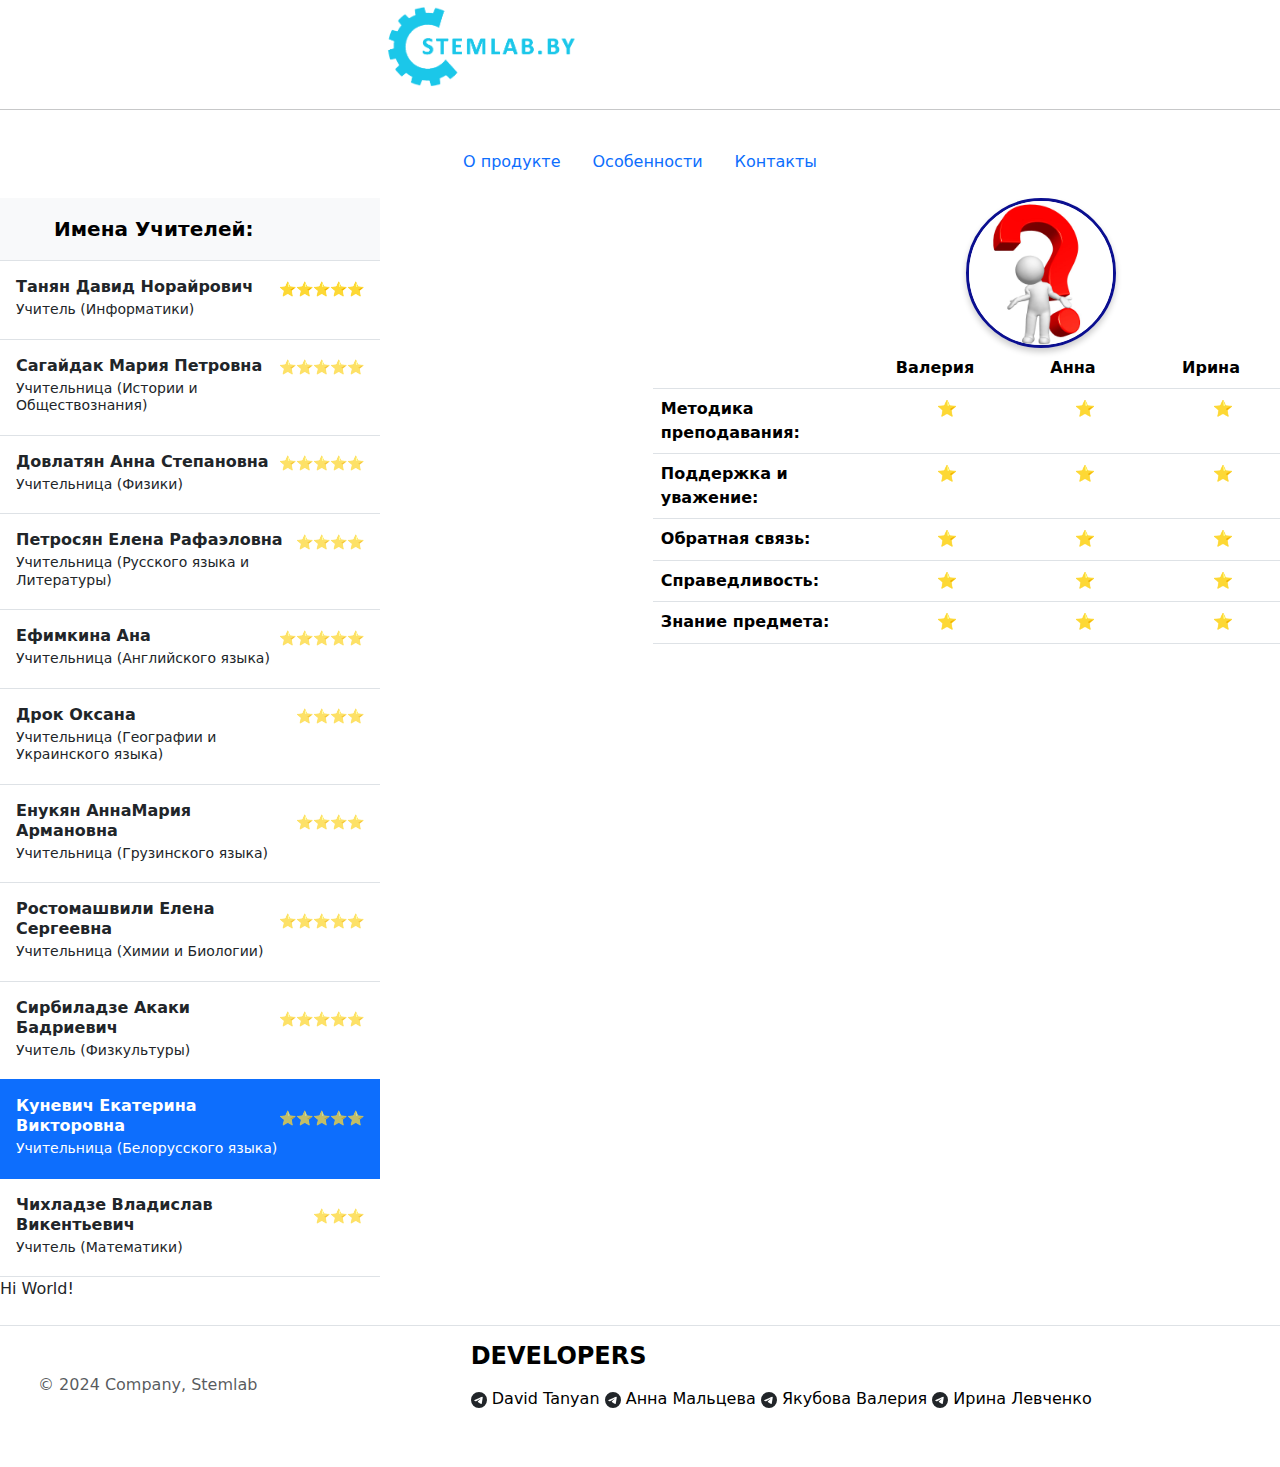
<file: kunivich.html>
<!DOCTYPE html>
<html lang="en">
<head>
  <meta charset="UTF-8">
  <meta name="viewport" content="width=device-width, initial-scale=1.0">
  <link rel="icon" type="image/x-icon" href="stem.ico">
  <link rel="stylesheet" href="style.css">
  <link href="https://cdn.jsdelivr.net/npm/bootstrap@5.3.3/dist/css/bootstrap.min.css" rel="stylesheet" integrity="sha384-QWTKZyjpPEjISv5WaRU9OFeRpok6YctnYmDr5pNlyT2bRjXh0JMhjY6hW+ALEwIH" crossorigin="anonymous">
  <script src="https://cdn.jsdelivr.net/npm/bootstrap@5.3.3/dist/js/bootstrap.bundle.min.js" integrity="sha384-YvpcrYf0tY3lHB60NNkmXc5s9fDVZLESaAA55NDzOxhy9GkcIdslK1eN7N6jIeHz" crossorigin="anonymous"></script>
  <title>Home</title>
</head>
<body>
  <script src="header.js"></script>
<main>
<div class="blockmain">

<!-- Начало -->
 <!-- 
  Якубова Валерия Евгеньевнае
   -->
  <div class="leftblock">

    <div class="d-flex flex-column align-items-stretch flex-shrink-0 bg-body-tertiary" style="width: 380px;">
      <a href="#" class="d-flex align-items-center flex-shrink-0 p-3 link-body-emphasis text-decoration-none border-bottom">
        <svg class="bi pe-none me-2" width="30" height="24"><use xlink:href="#bootstrap"></use></svg>
        <span class="fs-5 fw-semibold">Имена Учителей:</span>
      </a>
      <div class="list-group list-group-flush border-bottom scrollarea">
        <a href="index.html" class="list-group-item list-group-item-action  py-3 lh-sm" aria-current="true">
          <div class="d-flex w-100 align-items-center justify-content-between">
            <strong class="mb-1"> Танян Давид Норайрович</strong>
            <small>⭐⭐⭐⭐⭐</small>
          </div>
          <div class="col-10 mb-1 small">Учитель (Информатики)</div>
        </a>
        <a href="sagaidak.html" class="list-group-item list-group-item-action py-3 lh-sm">
          <div class="d-flex w-100 align-items-center justify-content-between">
            <strong class="mb-1">Сагайдак Мария Петровна</strong>
            <small class="text-body-secondary">⭐⭐⭐⭐⭐</small>
          </div>
          <div class="col-10 mb-1 small">Учительница (Истории и Обществознания) </div>
        </a>
        <a href="dovlatyan.html" class="list-group-item list-group-item-action py-3 lh-sm">
          <div class="d-flex w-100 align-items-center justify-content-between">
            <strong class="mb-1">Довлатян Анна Степановна</strong>
            <small class="text-body-secondary">⭐⭐⭐⭐⭐</small>
          </div>
          <div class="col-10 mb-1 small">Учительница (Физики)</div>
        </a>
        <a href="rafaelovna.html" class="list-group-item list-group-item-action py-3 lh-sm" aria-current="true">
          <div class="d-flex w-100 align-items-center justify-content-between">
            <strong class="mb-1"> Петросян Елена Рафаэловна</strong>
            <small class="text-body-secondary">⭐⭐⭐⭐</small>
          </div>
          <div class="col-10 mb-1 small">Учительница (Русского языка и Литературы)</div>
        </a>
        <a href="efimkina.html" class="list-group-item list-group-item-action py-3 lh-sm">
          <div class="d-flex w-100 align-items-center justify-content-between">
            <strong class="mb-1">Ефимкина Ана </strong>
            <small class="text-body-secondary">⭐⭐⭐⭐⭐</small>
          </div>
          <div class="col-10 mb-1 small">Учительница (Английского языка)</div>
        </a>
        <a href="drok.html" class="list-group-item list-group-item-action  py-3 lh-sm">
          <div class="d-flex w-100 align-items-center justify-content-between">
            <strong class="mb-1">Дрок Оксана</strong>
            <small class="text-body-secondary">⭐⭐⭐⭐</small>
          </div>
          <div class="col-10 mb-1 small">Учительница (Географии и Украинского языка)</div>
        </a>
        <a href="enukyan.html" class="list-group-item list-group-item-action  py-3 lh-sm">
          <div class="d-flex w-100 align-items-center justify-content-between">
            <strong class="mb-1">Енукян АннаМария Армановна</strong>
            <small class="text-body-secondary">⭐⭐⭐⭐</small>
          </div>
          <div class="col-10 mb-1 small">Учительница (Грузинского языка)</div>
        </a>
        <a href="rostomishvili.html" class="list-group-item list-group-item-action py-3 lh-sm">
          <div class="d-flex w-100 align-items-center justify-content-between">
            <strong class="mb-1">Ростомашвили Елена Сергеевна</strong>
            <small class="text-body-secondary">⭐⭐⭐⭐⭐</small>
          </div>
          <div class="col-10 mb-1 small">Учительница (Химии и Биологии)</div>
        </a>

        <a href="akaki.html" class="list-group-item list-group-item-action py-3 lh-sm">
          <div class="d-flex w-100 align-items-center justify-content-between">
            <strong class="mb-1">Сирбиладзе Акаки Бадриевич</strong>
            <small class="text-body-secondary">⭐⭐⭐⭐⭐</small>
          </div>
          <div class="col-10 mb-1 small">Учитель (Физкультуры)</div>
        </a>

        <a href="kunivich.html" class="list-group-item list-group-item-action active py-3 lh-sm">
          <div class="d-flex w-100 align-items-center justify-content-between">
            <strong class="mb-1">Куневич Екатерина Викторовна</strong>
            <small class="text-body-secondary">⭐⭐⭐⭐⭐</small>
          </div>
          <div class="col-10 mb-1 small">Учительница (Белорусского языка)</div>
        </a>

        <a href="chixladze.html" class="list-group-item list-group-item-action py-3 lh-sm">
          <div class="d-flex w-100 align-items-center justify-content-between">
            <strong class="mb-1">Чихладзе Владислав Викентьевич</strong>
            <small class="text-body-secondary">⭐⭐⭐</small>
          </div>
          <div class="col-10 mb-1 small">Учитель (Математики)</div>
        </a>


        
      </div>
    </div>

  </div>

<!-- Конец -->

  <div class="rightblock">
<img class="fototecher" src="Teachers_foto/vopros.jpg" alt="Teacher">
<div class="table-responsive">
  <table class="table text-center">
    <thead>
      <tr>
        <th style="width: 34%;"></th>
        <th style="width: 22%;">Валерия</th>
        <th style="width: 22%;">Анна</th>
        <th style="width: 22%;">
          Ирина
        </th>
      </tr>
    </thead>
    <tbody>
      <tr>
        <th scope="row" class="text-start">Методика преподавания:</th>
        <td><svg class="bi" width="24" height="24"><use xlink:href="#check"></use></svg>⭐</td>
        <td><svg class="bi" width="24" height="24"><use xlink:href="#check"></use></svg>⭐</td>
        <td><svg class="bi" width="24" height="24"><use xlink:href="#check"></use></svg>⭐</td>
      </tr>
      <tr>
        <th scope="row" class="text-start">Поддержка и уважение:</th>
        <td><svg class="bi" width="24" height="24"><use xlink:href="#check"></use></svg>⭐</td>
        <td><svg class="bi" width="24" height="24"><use xlink:href="#check"></use></svg>⭐</td>
        <td><svg class="bi" width="24" height="24"><use xlink:href="#check"></use></svg>⭐</td>
      </tr>
      <tr>
        <th scope="row" class="text-start">Обратная связь:</th>
        <td><svg class="bi" width="24" height="24"><use xlink:href="#check"></use></svg>⭐</td>
        <td><svg class="bi" width="24" height="24"><use xlink:href="#check"></use></svg>⭐</td>
        <td><svg class="bi" width="24" height="24"><use xlink:href="#check"></use></svg>⭐</td>
      </tr>
      <tr>
        <th scope="row" class="text-start">Справедливость:</th>
        <td><svg class="bi" width="24" height="24"><use xlink:href="#check"></use></svg>⭐</td>
        <td><svg class="bi" width="24" height="24"><use xlink:href="#check"></use></svg>⭐</td>
        <td><svg class="bi" width="24" height="24"><use xlink:href="#check"></use></svg>⭐</td>
      </tr>
      <tr>
        <th scope="row" class="text-start">Знание предмета:</th>
        <td><svg class="bi" width="24" height="24"><use xlink:href="#check"></use></svg>⭐</td>
        <td><svg class="bi" width="24" height="24"><use xlink:href="#check"></use></svg>⭐</td>
        <td><svg class="bi" width="24" height="24"><use xlink:href="#check"></use></svg>⭐</td>
      </tr>



    
    </tbody>
  </table>
</div>
</div>
</div>

</main>
    <script src="JS/footer.js"></script>
</body>
</html>
</file>
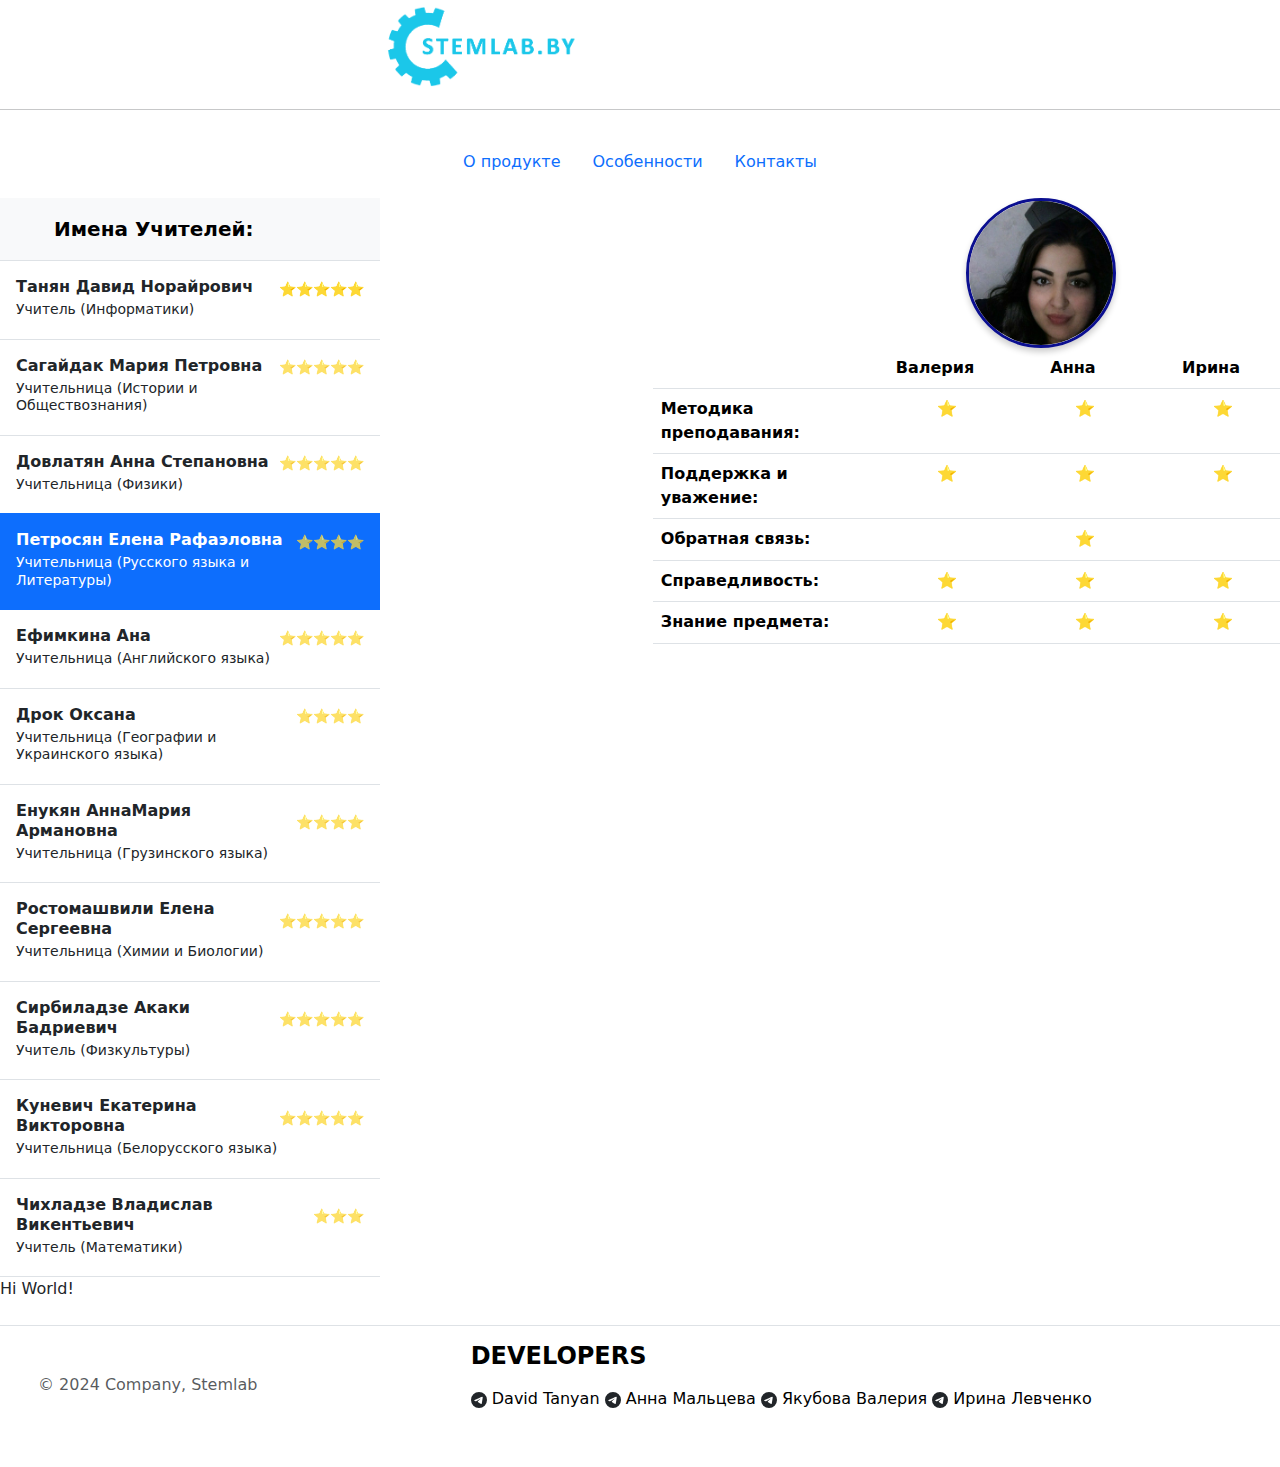
<file: rafaelovna.html>
<!DOCTYPE html>
<html lang="en">
<head>
  <meta charset="UTF-8">
  <meta name="viewport" content="width=device-width, initial-scale=1.0">
  <link rel="icon" type="image/x-icon" href="stem.ico">
  <link rel="stylesheet" href="style.css">
  <link href="https://cdn.jsdelivr.net/npm/bootstrap@5.3.3/dist/css/bootstrap.min.css" rel="stylesheet" integrity="sha384-QWTKZyjpPEjISv5WaRU9OFeRpok6YctnYmDr5pNlyT2bRjXh0JMhjY6hW+ALEwIH" crossorigin="anonymous">
  <script src="https://cdn.jsdelivr.net/npm/bootstrap@5.3.3/dist/js/bootstrap.bundle.min.js" integrity="sha384-YvpcrYf0tY3lHB60NNkmXc5s9fDVZLESaAA55NDzOxhy9GkcIdslK1eN7N6jIeHz" crossorigin="anonymous"></script>
  <title>Home</title>
</head>
<body>
  <script src="header.js"></script>
<main>
<div class="blockmain">
 <!-- Начало -->
 <!-- 
  Якубова Валерия Евгеньевнае
   -->
 <div class="leftblock">

  <div class="d-flex flex-column align-items-stretch flex-shrink-0 bg-body-tertiary" style="width: 380px;">
    <a href="#" class="d-flex align-items-center flex-shrink-0 p-3 link-body-emphasis text-decoration-none border-bottom">
      <svg class="bi pe-none me-2" width="30" height="24"><use xlink:href="#bootstrap"></use></svg>
      <span class="fs-5 fw-semibold">Имена Учителей:</span>
    </a>
    <div class="list-group list-group-flush border-bottom scrollarea">
      <a href="index.html" class="list-group-item list-group-item-action  py-3 lh-sm" aria-current="true">
        <div class="d-flex w-100 align-items-center justify-content-between">
          <strong class="mb-1"> Танян Давид Норайрович</strong>
          <small>⭐⭐⭐⭐⭐</small>
        </div>
        <div class="col-10 mb-1 small">Учитель (Информатики)</div>
      </a>
      <a href="sagaidak.html" class="list-group-item list-group-item-action py-3 lh-sm">
        <div class="d-flex w-100 align-items-center justify-content-between">
          <strong class="mb-1">Сагайдак Мария Петровна</strong>
          <small class="text-body-secondary">⭐⭐⭐⭐⭐</small>
        </div>
        <div class="col-10 mb-1 small">Учительница (Истории и Обществознания) </div>
      </a>
      <a href="dovlatyan.html" class="list-group-item list-group-item-action py-3 lh-sm">
        <div class="d-flex w-100 align-items-center justify-content-between">
          <strong class="mb-1">Довлатян Анна Степановна</strong>
          <small class="text-body-secondary">⭐⭐⭐⭐⭐</small>
        </div>
        <div class="col-10 mb-1 small">Учительница (Физики)</div>
      </a>
      <a href="rafaelovna.html" class="list-group-item list-group-item-action active py-3 lh-sm" aria-current="true">
        <div class="d-flex w-100 align-items-center justify-content-between">
          <strong class="mb-1"> Петросян Елена Рафаэловна</strong>
          <small class="text-body-secondary">⭐⭐⭐⭐</small>
        </div>
        <div class="col-10 mb-1 small">Учительница (Русского языка и Литературы)</div>
      </a>
      <a href="efimkina.html" class="list-group-item list-group-item-action py-3 lh-sm">
        <div class="d-flex w-100 align-items-center justify-content-between">
          <strong class="mb-1">Ефимкина Ана </strong>
          <small class="text-body-secondary">⭐⭐⭐⭐⭐</small>
        </div>
        <div class="col-10 mb-1 small">Учительница (Английского языка)</div>
      </a>
      <a href="drok.html" class="list-group-item list-group-item-action py-3 lh-sm">
        <div class="d-flex w-100 align-items-center justify-content-between">
          <strong class="mb-1">Дрок Оксана</strong>
          <small class="text-body-secondary">⭐⭐⭐⭐</small>
        </div>
        <div class="col-10 mb-1 small">Учительница (Географии и Украинского языка)</div>
      </a>
      <a href="enukyan.html" class="list-group-item list-group-item-action py-3 lh-sm">
        <div class="d-flex w-100 align-items-center justify-content-between">
          <strong class="mb-1">Енукян АннаМария Армановна</strong>
          <small class="text-body-secondary">⭐⭐⭐⭐</small>
        </div>
        <div class="col-10 mb-1 small">Учительница (Грузинского языка)</div>
      </a>
      <a href="rostomishvili.html" class="list-group-item list-group-item-action py-3 lh-sm">
        <div class="d-flex w-100 align-items-center justify-content-between">
          <strong class="mb-1">Ростомашвили Елена Сергеевна</strong>
          <small class="text-body-secondary">⭐⭐⭐⭐⭐</small>
        </div>
        <div class="col-10 mb-1 small">Учительница (Химии и Биологии)</div>
      </a>

      <a href="akaki.html" class="list-group-item list-group-item-action py-3 lh-sm">
        <div class="d-flex w-100 align-items-center justify-content-between">
          <strong class="mb-1">Сирбиладзе Акаки Бадриевич</strong>
          <small class="text-body-secondary">⭐⭐⭐⭐⭐</small>
        </div>
        <div class="col-10 mb-1 small">Учитель (Физкультуры)</div>
      </a>

      <a href="kunivich.html" class="list-group-item list-group-item-action py-3 lh-sm">
        <div class="d-flex w-100 align-items-center justify-content-between">
          <strong class="mb-1">Куневич Екатерина Викторовна</strong>
          <small class="text-body-secondary">⭐⭐⭐⭐⭐</small>
        </div>
        <div class="col-10 mb-1 small">Учительница (Белорусского языка)</div>
      </a>

      <a href="chixladze.html" class="list-group-item list-group-item-action py-3 lh-sm">
        <div class="d-flex w-100 align-items-center justify-content-between">
          <strong class="mb-1">Чихладзе Владислав Викентьевич</strong>
          <small class="text-body-secondary">⭐⭐⭐</small>
        </div>
        <div class="col-10 mb-1 small">Учитель (Математики)</div>
      </a>


      
    </div>
  </div>

</div>

<!-- Конец -->

  <div class="rightblock">
<img class="fototecher" src="Teachers_foto/rafaelovna.jpg" alt="Teacher">
<div class="table-responsive">
  <table class="table text-center">
    <thead>
      <tr>
        <th style="width: 34%;"></th>
        <th style="width: 22%;">Валерия</th>
        <th style="width: 22%;">Анна</th>
        <th style="width: 22%;">
          Ирина
        </th>
      </tr>
    </thead>
    <tbody>
      <tr>
        <th scope="row" class="text-start">Методика преподавания:</th>
        <td><svg class="bi" width="24" height="24"><use xlink:href="#check"></use></svg>⭐</td>
        <td><svg class="bi" width="24" height="24"><use xlink:href="#check"></use></svg>⭐</td>
        <td><svg class="bi" width="24" height="24"><use xlink:href="#check"></use></svg>⭐</td>
      </tr>
      <tr>
        <th scope="row" class="text-start">Поддержка и уважение:</th>
        <td><svg class="bi" width="24" height="24"><use xlink:href="#check"></use></svg>⭐</td>
        <td><svg class="bi" width="24" height="24"><use xlink:href="#check"></use></svg>⭐</td>
        <td><svg class="bi" width="24" height="24"><use xlink:href="#check"></use></svg>⭐</td>
      </tr>
      <tr>
        <th scope="row" class="text-start">Обратная связь:</th>
        <td><svg class="bi" width="24" height="24"><use xlink:href="#check"></use></svg></td>
        <td><svg class="bi" width="24" height="24"><use xlink:href="#check"></use></svg>⭐</td>
        <td><svg class="bi" width="24" height="24"><use xlink:href="#check"></use></svg></td>
      </tr>
      <tr>
        <th scope="row" class="text-start">Справедливость:</th>
        <td><svg class="bi" width="24" height="24"><use xlink:href="#check"></use></svg>⭐</td>
        <td><svg class="bi" width="24" height="24"><use xlink:href="#check"></use></svg>⭐</td>
        <td><svg class="bi" width="24" height="24"><use xlink:href="#check"></use></svg>⭐</td>
      </tr>
      <tr>
        <th scope="row" class="text-start">Знание предмета:</th>
        <td><svg class="bi" width="24" height="24"><use xlink:href="#check"></use></svg>⭐</td>
        <td><svg class="bi" width="24" height="24"><use xlink:href="#check"></use></svg>⭐</td>
        <td><svg class="bi" width="24" height="24"><use xlink:href="#check"></use></svg>⭐</td>
      </tr>



    
    </tbody>
  </table>
</div>
</div>
</div>

</main>
<script src="JS/footer.js"></script>
</body>
</html>
</file>
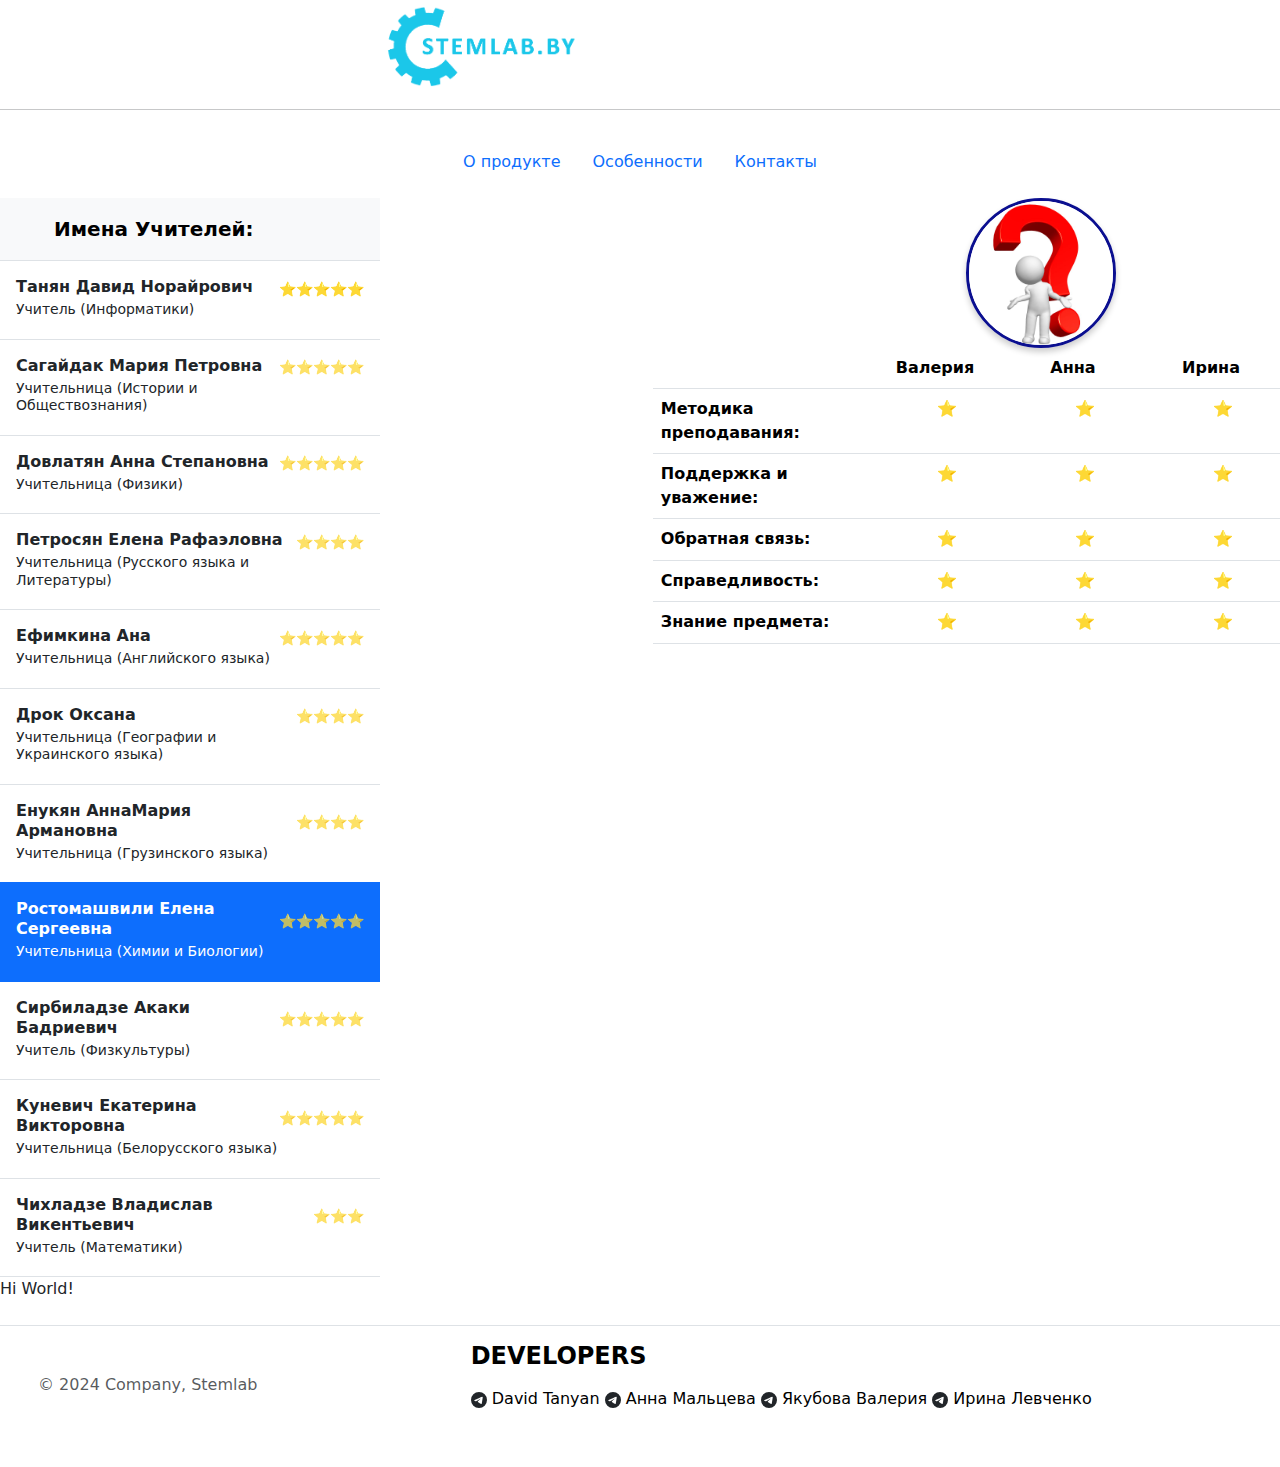
<file: rostomishvili.html>
<!DOCTYPE html>
<html lang="en">
<head>
  <meta charset="UTF-8">
  <meta name="viewport" content="width=device-width, initial-scale=1.0">
  <link rel="icon" type="image/x-icon" href="stem.ico">
  <link rel="stylesheet" href="style.css">
  <link href="https://cdn.jsdelivr.net/npm/bootstrap@5.3.3/dist/css/bootstrap.min.css" rel="stylesheet" integrity="sha384-QWTKZyjpPEjISv5WaRU9OFeRpok6YctnYmDr5pNlyT2bRjXh0JMhjY6hW+ALEwIH" crossorigin="anonymous">
  <script src="https://cdn.jsdelivr.net/npm/bootstrap@5.3.3/dist/js/bootstrap.bundle.min.js" integrity="sha384-YvpcrYf0tY3lHB60NNkmXc5s9fDVZLESaAA55NDzOxhy9GkcIdslK1eN7N6jIeHz" crossorigin="anonymous"></script>
  <title>Home</title>
</head>
<body>
  <script src="header.js"></script>
<main>
<div class="blockmain">

<!-- Начало -->
 <!-- 
  Якубова Валерия Евгеньевнае
   -->
  <div class="leftblock">

    <div class="d-flex flex-column align-items-stretch flex-shrink-0 bg-body-tertiary" style="width: 380px;">
      <a href="#" class="d-flex align-items-center flex-shrink-0 p-3 link-body-emphasis text-decoration-none border-bottom">
        <svg class="bi pe-none me-2" width="30" height="24"><use xlink:href="#bootstrap"></use></svg>
        <span class="fs-5 fw-semibold">Имена Учителей:</span>
      </a>
      <div class="list-group list-group-flush border-bottom scrollarea">
        <a href="index.html" class="list-group-item list-group-item-action  py-3 lh-sm" aria-current="true">
          <div class="d-flex w-100 align-items-center justify-content-between">
            <strong class="mb-1"> Танян Давид Норайрович</strong>
            <small>⭐⭐⭐⭐⭐</small>
          </div>
          <div class="col-10 mb-1 small">Учитель (Информатики)</div>
        </a>
        <a href="sagaidak.html" class="list-group-item list-group-item-action py-3 lh-sm">
          <div class="d-flex w-100 align-items-center justify-content-between">
            <strong class="mb-1">Сагайдак Мария Петровна</strong>
            <small class="text-body-secondary">⭐⭐⭐⭐⭐</small>
          </div>
          <div class="col-10 mb-1 small">Учительница (Истории и Обществознания) </div>
        </a>
        <a href="dovlatyan.html" class="list-group-item list-group-item-action py-3 lh-sm">
          <div class="d-flex w-100 align-items-center justify-content-between">
            <strong class="mb-1">Довлатян Анна Степановна</strong>
            <small class="text-body-secondary">⭐⭐⭐⭐⭐</small>
          </div>
          <div class="col-10 mb-1 small">Учительница (Физики)</div>
        </a>
        <a href="rafaelovna.html" class="list-group-item list-group-item-action py-3 lh-sm" aria-current="true">
          <div class="d-flex w-100 align-items-center justify-content-between">
            <strong class="mb-1"> Петросян Елена Рафаэловна</strong>
            <small class="text-body-secondary">⭐⭐⭐⭐</small>
          </div>
          <div class="col-10 mb-1 small">Учительница (Русского языка и Литературы)</div>
        </a>
        <a href="efimkina.html" class="list-group-item list-group-item-action py-3 lh-sm">
          <div class="d-flex w-100 align-items-center justify-content-between">
            <strong class="mb-1">Ефимкина Ана </strong>
            <small class="text-body-secondary">⭐⭐⭐⭐⭐</small>
          </div>
          <div class="col-10 mb-1 small">Учительница (Английского языка)</div>
        </a>
        <a href="drok.html" class="list-group-item list-group-item-action  py-3 lh-sm">
          <div class="d-flex w-100 align-items-center justify-content-between">
            <strong class="mb-1">Дрок Оксана</strong>
            <small class="text-body-secondary">⭐⭐⭐⭐</small>
          </div>
          <div class="col-10 mb-1 small">Учительница (Географии и Украинского языка)</div>
        </a>
        <a href="enukyan.html" class="list-group-item list-group-item-action  py-3 lh-sm">
          <div class="d-flex w-100 align-items-center justify-content-between">
            <strong class="mb-1">Енукян АннаМария Армановна</strong>
            <small class="text-body-secondary">⭐⭐⭐⭐</small>
          </div>
          <div class="col-10 mb-1 small">Учительница (Грузинского языка)</div>
        </a>
        <a href="rostomishvili.html" class="list-group-item list-group-item-action active py-3 lh-sm">
          <div class="d-flex w-100 align-items-center justify-content-between">
            <strong class="mb-1">Ростомашвили Елена Сергеевна</strong>
            <small class="text-body-secondary">⭐⭐⭐⭐⭐</small>
          </div>
          <div class="col-10 mb-1 small">Учительница (Химии и Биологии)</div>
        </a>

        <a href="akaki.html" class="list-group-item list-group-item-action py-3 lh-sm">
          <div class="d-flex w-100 align-items-center justify-content-between">
            <strong class="mb-1">Сирбиладзе Акаки Бадриевич</strong>
            <small class="text-body-secondary">⭐⭐⭐⭐⭐</small>
          </div>
          <div class="col-10 mb-1 small">Учитель (Физкультуры)</div>
        </a>

        <a href="kunivich.html" class="list-group-item list-group-item-action py-3 lh-sm">
          <div class="d-flex w-100 align-items-center justify-content-between">
            <strong class="mb-1">Куневич Екатерина Викторовна</strong>
            <small class="text-body-secondary">⭐⭐⭐⭐⭐</small>
          </div>
          <div class="col-10 mb-1 small">Учительница (Белорусского языка)</div>
        </a>

        <a href="chixladze.html" class="list-group-item list-group-item-action py-3 lh-sm">
          <div class="d-flex w-100 align-items-center justify-content-between">
            <strong class="mb-1">Чихладзе Владислав Викентьевич</strong>
            <small class="text-body-secondary">⭐⭐⭐</small>
          </div>
          <div class="col-10 mb-1 small">Учитель (Математики)</div>
        </a>


        
      </div>
    </div>

  </div>

<!-- Конец -->

  <div class="rightblock">
<img class="fototecher" src="Teachers_foto/vopros.jpg" alt="Teacher">
<div class="table-responsive">
  <table class="table text-center">
    <thead>
      <tr>
        <th style="width: 34%;"></th>
        <th style="width: 22%;">Валерия</th>
        <th style="width: 22%;">Анна</th>
        <th style="width: 22%;">
          Ирина
        </th>
      </tr>
    </thead>
    <tbody>
      <tr>
        <th scope="row" class="text-start">Методика преподавания:</th>
        <td><svg class="bi" width="24" height="24"><use xlink:href="#check"></use></svg>⭐</td>
        <td><svg class="bi" width="24" height="24"><use xlink:href="#check"></use></svg>⭐</td>
        <td><svg class="bi" width="24" height="24"><use xlink:href="#check"></use></svg>⭐</td>
      </tr>
      <tr>
        <th scope="row" class="text-start">Поддержка и уважение:</th>
        <td><svg class="bi" width="24" height="24"><use xlink:href="#check"></use></svg>⭐</td>
        <td><svg class="bi" width="24" height="24"><use xlink:href="#check"></use></svg>⭐</td>
        <td><svg class="bi" width="24" height="24"><use xlink:href="#check"></use></svg>⭐</td>
      </tr>
      <tr>
        <th scope="row" class="text-start">Обратная связь:</th>
        <td><svg class="bi" width="24" height="24"><use xlink:href="#check"></use></svg>⭐</td>
        <td><svg class="bi" width="24" height="24"><use xlink:href="#check"></use></svg>⭐</td>
        <td><svg class="bi" width="24" height="24"><use xlink:href="#check"></use></svg>⭐</td>
      </tr>
      <tr>
        <th scope="row" class="text-start">Справедливость:</th>
        <td><svg class="bi" width="24" height="24"><use xlink:href="#check"></use></svg>⭐</td>
        <td><svg class="bi" width="24" height="24"><use xlink:href="#check"></use></svg>⭐</td>
        <td><svg class="bi" width="24" height="24"><use xlink:href="#check"></use></svg>⭐</td>
      </tr>
      <tr>
        <th scope="row" class="text-start">Знание предмета:</th>
        <td><svg class="bi" width="24" height="24"><use xlink:href="#check"></use></svg>⭐</td>
        <td><svg class="bi" width="24" height="24"><use xlink:href="#check"></use></svg>⭐</td>
        <td><svg class="bi" width="24" height="24"><use xlink:href="#check"></use></svg>⭐</td>
      </tr>



    
    </tbody>
  </table>
</div>
</div>
</div>

</main>
<script src="JS/footer.js"></script>
</body>
</html>
</file>
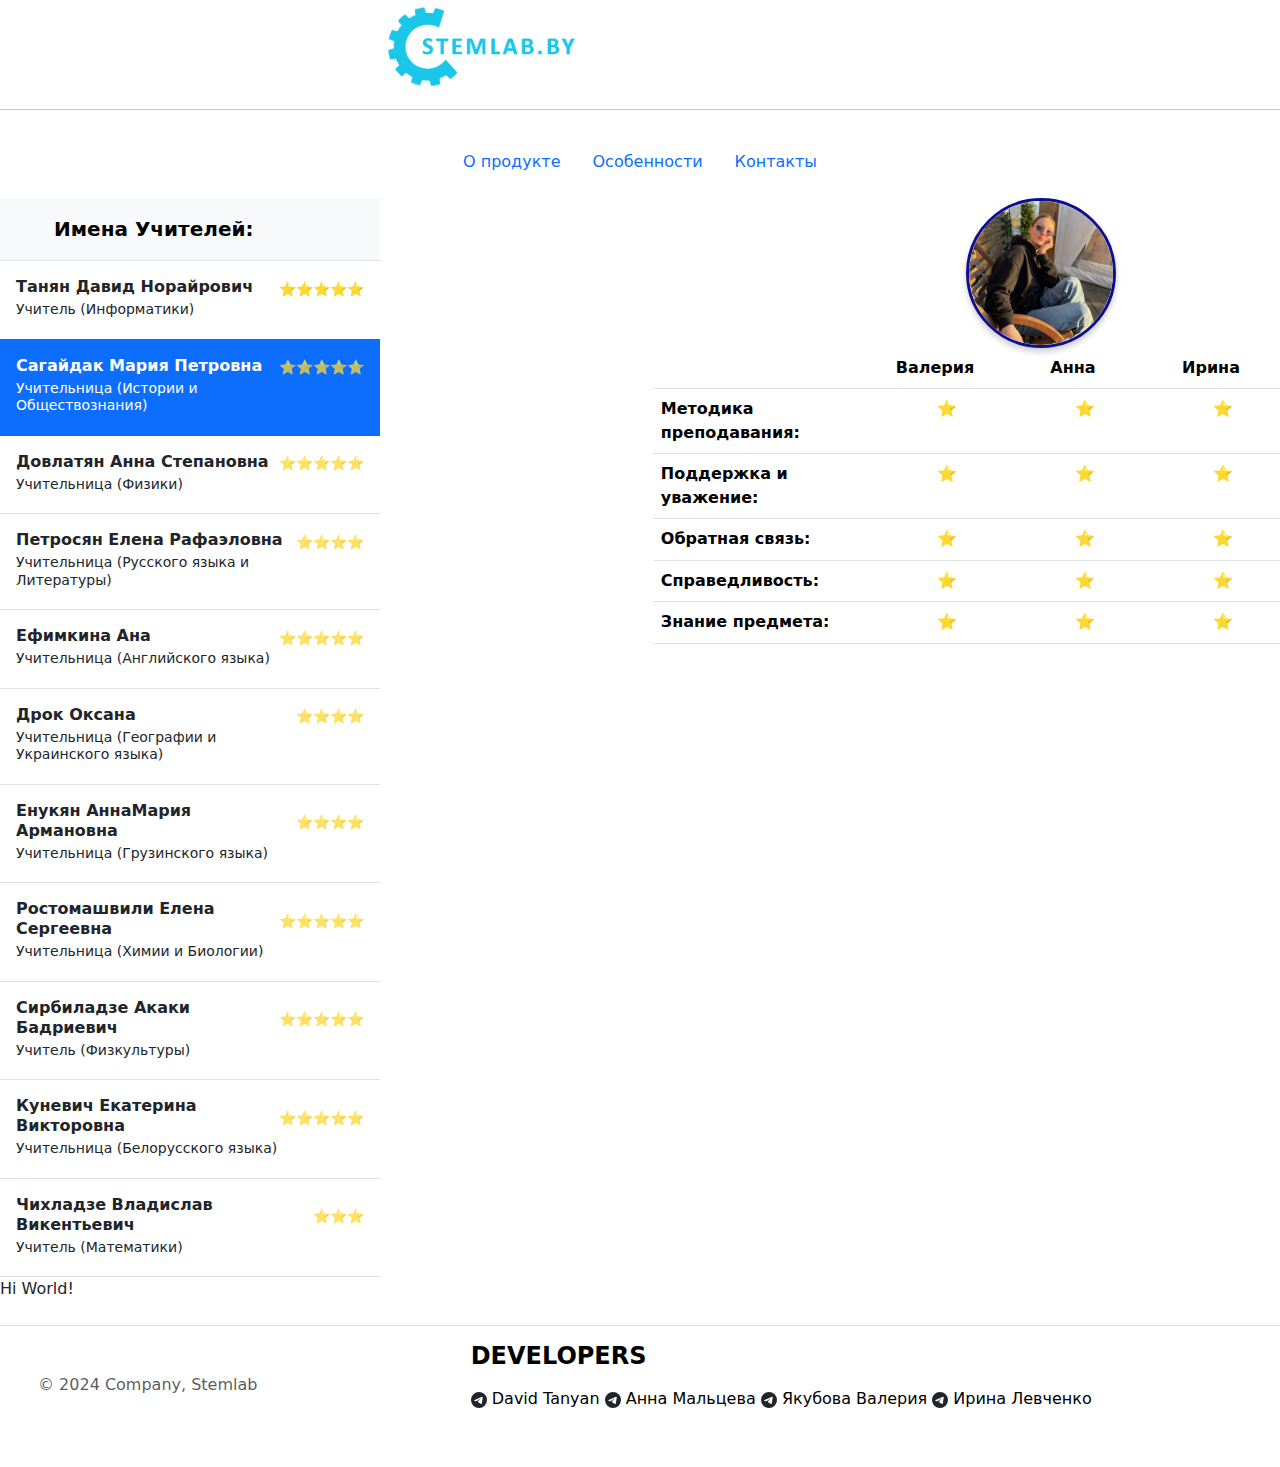
<file: sagaidak.html>
<!DOCTYPE html>
<html lang="en">
<head>
  <meta charset="UTF-8">
  <meta name="viewport" content="width=device-width, initial-scale=1.0">
  <link rel="icon" type="image/x-icon" href="stem.ico">
  <link rel="stylesheet" href="style.css">
  <link href="https://cdn.jsdelivr.net/npm/bootstrap@5.3.3/dist/css/bootstrap.min.css" rel="stylesheet" integrity="sha384-QWTKZyjpPEjISv5WaRU9OFeRpok6YctnYmDr5pNlyT2bRjXh0JMhjY6hW+ALEwIH" crossorigin="anonymous">
  <script src="https://cdn.jsdelivr.net/npm/bootstrap@5.3.3/dist/js/bootstrap.bundle.min.js" integrity="sha384-YvpcrYf0tY3lHB60NNkmXc5s9fDVZLESaAA55NDzOxhy9GkcIdslK1eN7N6jIeHz" crossorigin="anonymous"></script>
  <title>Home</title>
</head>
<body>
  <script src="header.js"></script>
<main>
<div class="blockmain">
   
<!-- Начало -->
 <!-- 
  Якубова Валерия Евгеньевнае
   -->
<div class="leftblock">

  <div class="d-flex flex-column align-items-stretch flex-shrink-0 bg-body-tertiary" style="width: 380px;">
    <a href="#" class="d-flex align-items-center flex-shrink-0 p-3 link-body-emphasis text-decoration-none border-bottom">
      <svg class="bi pe-none me-2" width="30" height="24"><use xlink:href="#bootstrap"></use></svg>
      <span class="fs-5 fw-semibold">Имена Учителей:</span>
    </a>
    <div class="list-group list-group-flush border-bottom scrollarea">
      <a href="index.html" class="list-group-item list-group-item-action  py-3 lh-sm" aria-current="true">
        <div class="d-flex w-100 align-items-center justify-content-between">
          <strong class="mb-1"> Танян Давид Норайрович</strong>
          <small>⭐⭐⭐⭐⭐</small>
        </div>
        <div class="col-10 mb-1 small">Учитель (Информатики)</div>
      </a>
      <a href="sagaidak.html" class="list-group-item list-group-item-action active py-3 lh-sm">
        <div class="d-flex w-100 align-items-center justify-content-between">
          <strong class="mb-1">Сагайдак Мария Петровна</strong>
          <small class="text-body-secondary">⭐⭐⭐⭐⭐</small>
        </div>
        <div class="col-10 mb-1 small">Учительница (Истории и Обществознания) </div>
      </a>
      <a href="dovlatyan.html" class="list-group-item list-group-item-action py-3 lh-sm">
        <div class="d-flex w-100 align-items-center justify-content-between">
          <strong class="mb-1">Довлатян Анна Степановна</strong>
          <small class="text-body-secondary">⭐⭐⭐⭐⭐</small>
        </div>
        <div class="col-10 mb-1 small">Учительница (Физики)</div>
      </a>
      <a href="rafaelovna.html" class="list-group-item list-group-item-action py-3 lh-sm" aria-current="true">
        <div class="d-flex w-100 align-items-center justify-content-between">
          <strong class="mb-1"> Петросян Елена Рафаэловна</strong>
          <small class="text-body-secondary">⭐⭐⭐⭐</small>
        </div>
        <div class="col-10 mb-1 small">Учительница (Русского языка и Литературы)</div>
      </a>
      <a href="efimkina.html" class="list-group-item list-group-item-action py-3 lh-sm">
        <div class="d-flex w-100 align-items-center justify-content-between">
          <strong class="mb-1">Ефимкина Ана </strong>
          <small class="text-body-secondary">⭐⭐⭐⭐⭐</small>
        </div>
        <div class="col-10 mb-1 small">Учительница (Английского языка)</div>
      </a>
      <a href="drok.html" class="list-group-item list-group-item-action py-3 lh-sm">
        <div class="d-flex w-100 align-items-center justify-content-between">
          <strong class="mb-1">Дрок Оксана</strong>
          <small class="text-body-secondary">⭐⭐⭐⭐</small>
        </div>
        <div class="col-10 mb-1 small">Учительница (Географии и Украинского языка)</div>
      </a>
      <a href="enukyan.html" class="list-group-item list-group-item-action py-3 lh-sm">
        <div class="d-flex w-100 align-items-center justify-content-between">
          <strong class="mb-1">Енукян АннаМария Армановна</strong>
          <small class="text-body-secondary">⭐⭐⭐⭐</small>
        </div>
        <div class="col-10 mb-1 small">Учительница (Грузинского языка)</div>
      </a>
      <a href="rostomishvili.html" class="list-group-item list-group-item-action py-3 lh-sm">
        <div class="d-flex w-100 align-items-center justify-content-between">
          <strong class="mb-1">Ростомашвили Елена Сергеевна</strong>
          <small class="text-body-secondary">⭐⭐⭐⭐⭐</small>
        </div>
        <div class="col-10 mb-1 small">Учительница (Химии и Биологии)</div>
      </a>

      <a href="akaki.html" class="list-group-item list-group-item-action py-3 lh-sm">
        <div class="d-flex w-100 align-items-center justify-content-between">
          <strong class="mb-1">Сирбиладзе Акаки Бадриевич</strong>
          <small class="text-body-secondary">⭐⭐⭐⭐⭐</small>
        </div>
        <div class="col-10 mb-1 small">Учитель (Физкультуры)</div>
      </a>

      <a href="kunivich.html" class="list-group-item list-group-item-action py-3 lh-sm">
        <div class="d-flex w-100 align-items-center justify-content-between">
          <strong class="mb-1">Куневич Екатерина Викторовна</strong>
          <small class="text-body-secondary">⭐⭐⭐⭐⭐</small>
        </div>
        <div class="col-10 mb-1 small">Учительница (Белорусского языка)</div>
      </a>

      <a href="chixladze.html" class="list-group-item list-group-item-action py-3 lh-sm">
        <div class="d-flex w-100 align-items-center justify-content-between">
          <strong class="mb-1">Чихладзе Владислав Викентьевич</strong>
          <small class="text-body-secondary">⭐⭐⭐</small>
        </div>
        <div class="col-10 mb-1 small">Учитель (Математики)</div>
      </a>


      
    </div>
  </div>

</div>

<!-- Конец -->
  <div class="rightblock">
<img class="fototecher" src="Teachers_foto/sagaidak.PNG" alt="Teacher">
<div class="table-responsive">
  <table class="table text-center">
    <thead>
      <tr>
        <th style="width: 34%;"></th>
        <th style="width: 22%;">Валерия</th>
        <th style="width: 22%;">Анна</th>
        <th style="width: 22%;">
          Ирина
        </th>
      </tr>
    </thead>
    <tbody>
      <tr>
        <th scope="row" class="text-start">Методика преподавания:</th>
        <td><svg class="bi" width="24" height="24"><use xlink:href="#check"></use></svg>⭐</td>
        <td><svg class="bi" width="24" height="24"><use xlink:href="#check"></use></svg>⭐</td>
        <td><svg class="bi" width="24" height="24"><use xlink:href="#check"></use></svg>⭐</td>
      </tr>
      <tr>
        <th scope="row" class="text-start">Поддержка и уважение:</th>
        <td><svg class="bi" width="24" height="24"><use xlink:href="#check"></use></svg>⭐</td>
        <td><svg class="bi" width="24" height="24"><use xlink:href="#check"></use></svg>⭐</td>
        <td><svg class="bi" width="24" height="24"><use xlink:href="#check"></use></svg>⭐</td>
      </tr>
      <tr>
        <th scope="row" class="text-start">Обратная связь:</th>
        <td><svg class="bi" width="24" height="24"><use xlink:href="#check"></use></svg>⭐</td>
        <td><svg class="bi" width="24" height="24"><use xlink:href="#check"></use></svg>⭐</td>
        <td><svg class="bi" width="24" height="24"><use xlink:href="#check"></use></svg>⭐</td>
      </tr>
      <tr>
        <th scope="row" class="text-start">Справедливость:</th>
        <td><svg class="bi" width="24" height="24"><use xlink:href="#check"></use></svg>⭐</td>
        <td><svg class="bi" width="24" height="24"><use xlink:href="#check"></use></svg>⭐</td>
        <td><svg class="bi" width="24" height="24"><use xlink:href="#check"></use></svg>⭐</td>
      </tr>
      <tr>
        <th scope="row" class="text-start">Знание предмета:</th>
        <td><svg class="bi" width="24" height="24"><use xlink:href="#check"></use></svg>⭐</td>
        <td><svg class="bi" width="24" height="24"><use xlink:href="#check"></use></svg>⭐</td>
        <td><svg class="bi" width="24" height="24"><use xlink:href="#check"></use></svg>⭐</td>
      </tr>



    
    </tbody>
  </table>
</div>
</div>
</div>

</main>
  <script src="JS/footer.js"></script>
</body>
</html>
</file>
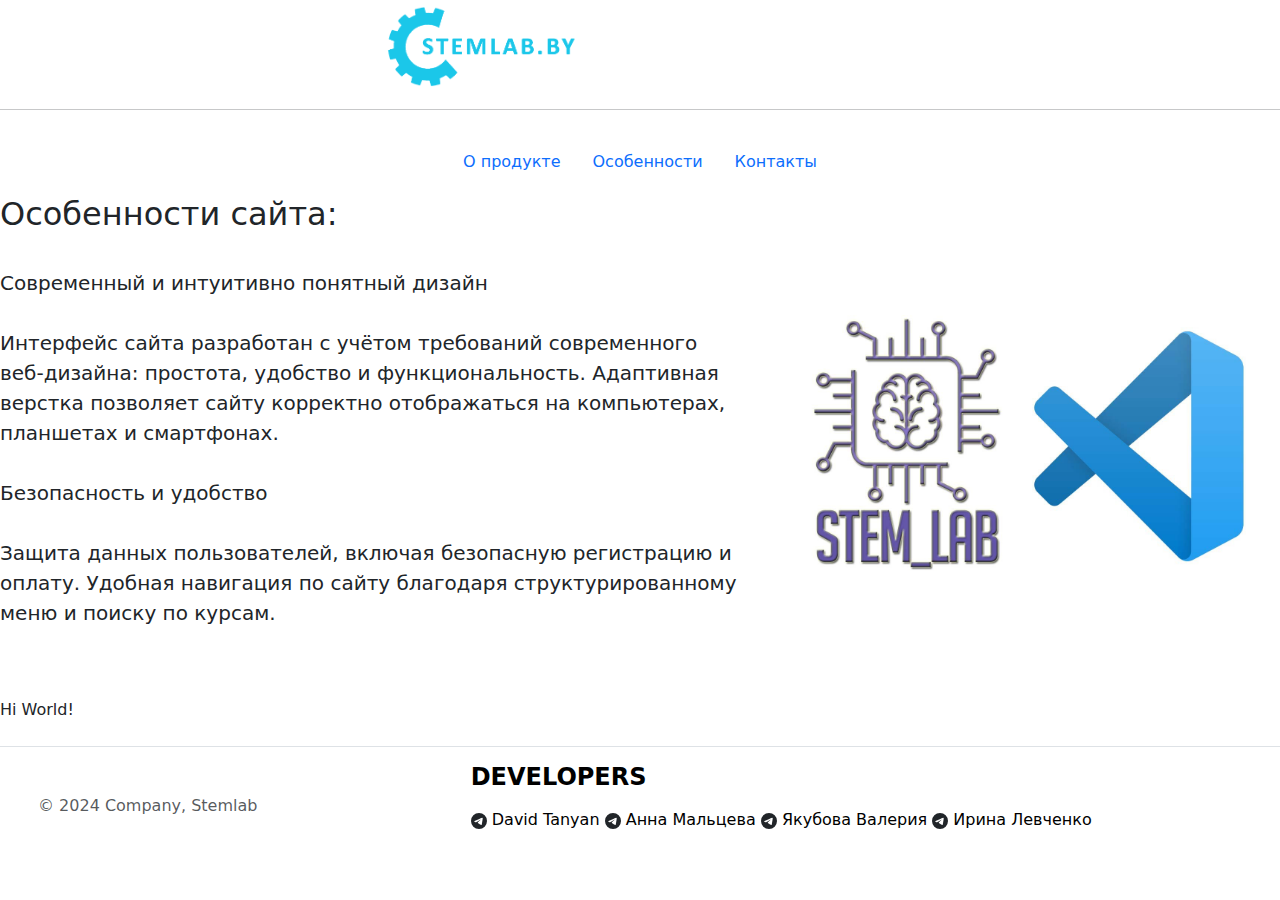
<file: special_info.html>
<!DOCTYPE html>
<html lang="en">
<head>
  <meta charset="UTF-8">
  <meta name="viewport" content="width=device-width, initial-scale=1.0">
  <link rel="icon" type="image/x-icon" href="../stem.ico">
  <link rel="stylesheet" href="style.css">
  <link href="https://cdn.jsdelivr.net/npm/bootstrap@5.3.3/dist/css/bootstrap.min.css" rel="stylesheet" integrity="sha384-QWTKZyjpPEjISv5WaRU9OFeRpok6YctnYmDr5pNlyT2bRjXh0JMhjY6hW+ALEwIH" crossorigin="anonymous">
  <script src="https://cdn.jsdelivr.net/npm/bootstrap@5.3.3/dist/js/bootstrap.bundle.min.js" integrity="sha384-YvpcrYf0tY3lHB60NNkmXc5s9fDVZLESaAA55NDzOxhy9GkcIdslK1eN7N6jIeHz" crossorigin="anonymous"></script>
  <title>Info</title>
</head>
<body>
    <!-- 
  Ирина Левченко
  Якубова Валерия Евгеньевна
  Мальцевой Анне Романовне
   -->
   <script src="header.js"></script>
  <main>
    <div class="row featurette">
      <div class="col-md-7">
        <h2 class="featurette-heading fw-normal lh-1">Особенности сайта:</h2>
        <p class="lead"><br>Cовременный и интуитивно понятный дизайн <br><br>
          Интерфейс сайта разработан с учётом требований современного веб-дизайна: простота, удобство и функциональность.
          Адаптивная верстка позволяет сайту корректно отображаться на компьютерах, планшетах и смартфонах.
          <br><br>
          Безопасность и удобство<br><br>

    Защита данных пользователей, включая безопасную регистрацию и оплату.
Удобная навигация по сайту благодаря структурированному меню и поиску по курсам.
          </p>
      </div>
      <div class="bd-placeholder-img bd-placeholder-img-lg featurette-image img-fluid mx-auto" style="width: 500px; height: 500px; display: flex; justify-content: center; align-items: center;  font-size: 1.5rem;">
        <img src="../Foto/specialinfo.jpg" alt="500x500" style="max-width: 100%; height: auto;">
      </div>
      
        
      </div>
  </main>
  <script src="JS/footer.js"></script>
</body>
</html>
</file>
<file: style.css>
.stemlabicon{
  width: 200px;
  height: 100%;
  margin: 0 30% ;
}
*{
  box-sizing: border-box;
  margin: 0;
  padding: 0;
}

.rightblock{
  width:  49%;
  float:right;
}
.leftblock{
  width: 49%;
  float: left;
}
.blockmain{
  width: 100%;
  overflow: hidden;
}

.fototecher{
width: 150px; /* Ширина */
height: 150px; /* Высота */
border-radius: 50%; /* Радиус для создания круга */
object-fit: cover; /* Сохраняет пропорции фото */
border: 3px solid #0b0f90; /* Опционально: рамка вокруг фото */
box-shadow: 0 4px 6px rgba(0, 0, 0, 0.2); /* Опционально: тень */
margin: 0 50% ;
}

.marquee{
  text-align:left;
  width:100%;
  overflow:hidden;
  white-space: nowrap;
}
.marquee span { 
  display:inline-block;
  width:100%;
  text-indent:0;
  animation: marquee 20s linear infinite
}
.marquee span:hover{
  animation-play-state: paused
}
@keyframes marquee {
0%  { transform: translate(100%, 0); }
100% { transform: translate(-100%, 0); }
}
@media only screen and (max-width: 440px) {
.marquee span{
  animation:none;
  padding-left:0;
}
}

footer a{
  text-decoration: none;
  
}
</file>
